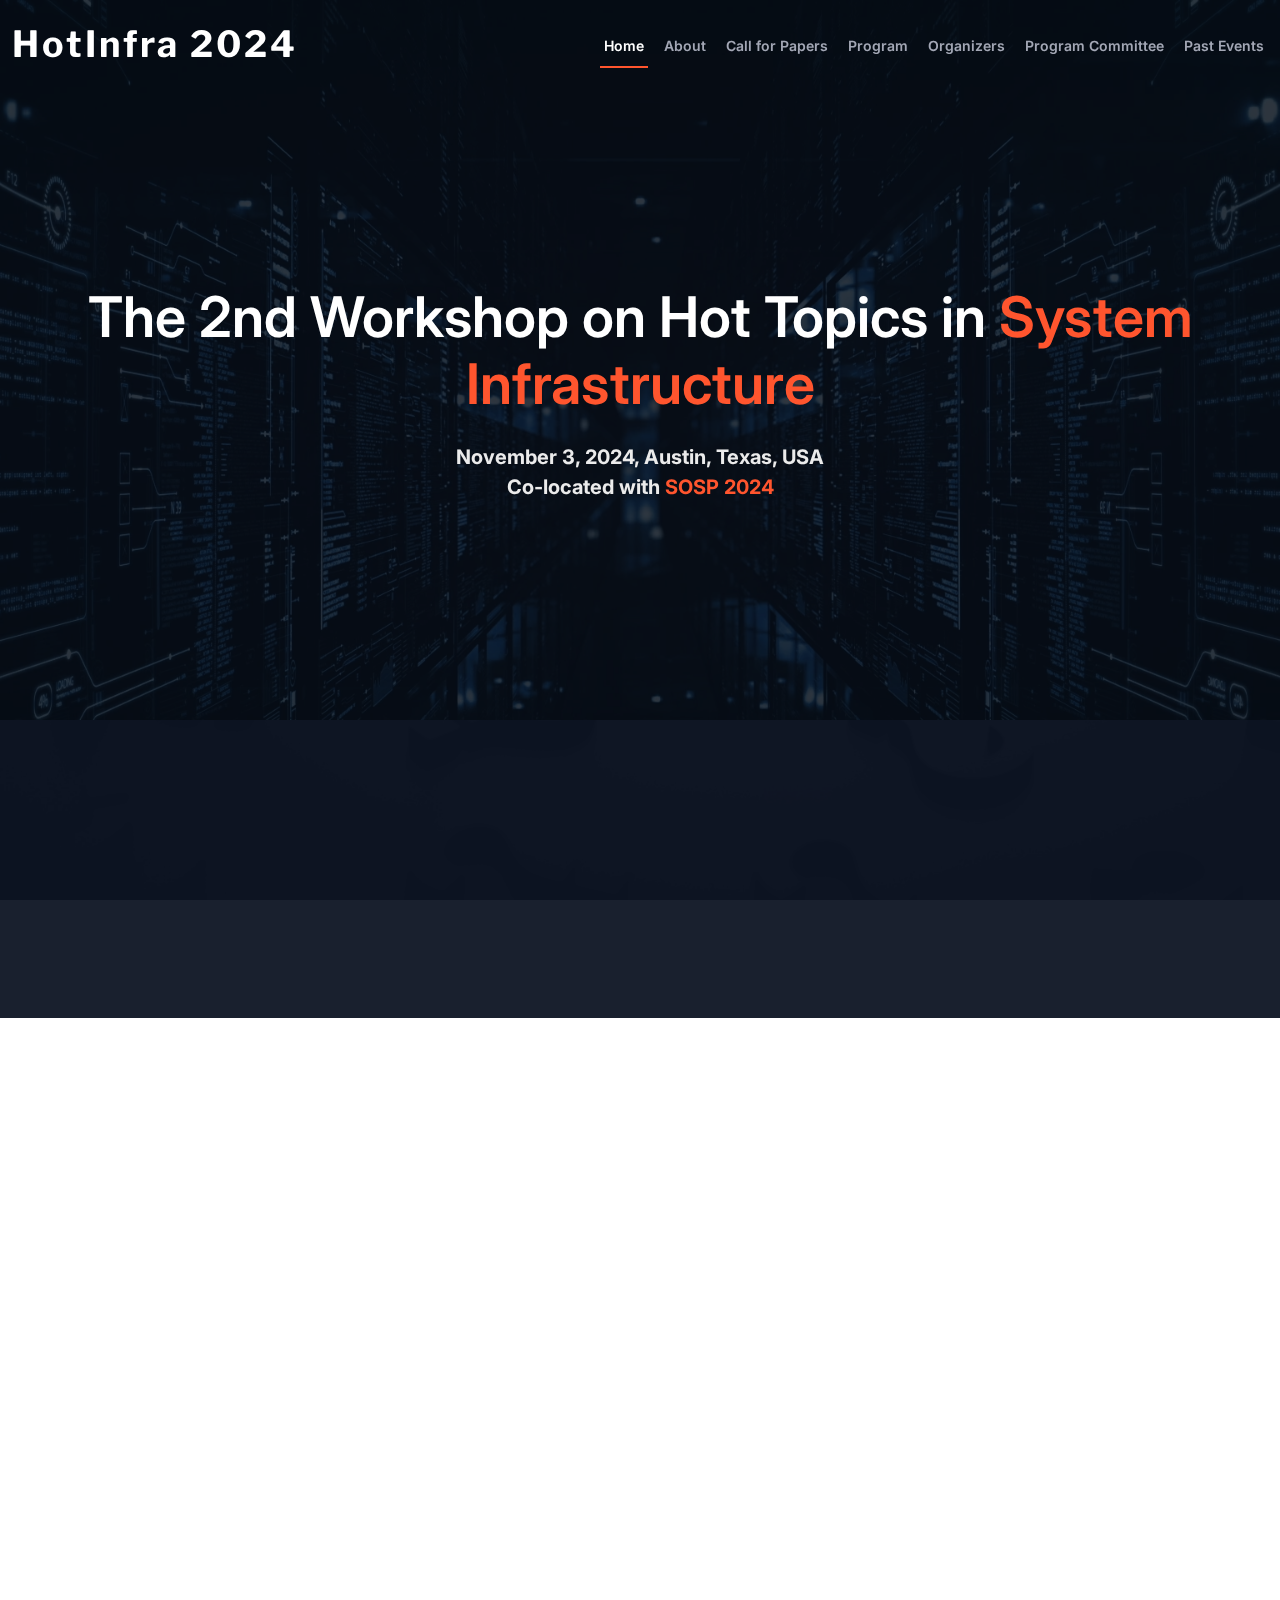
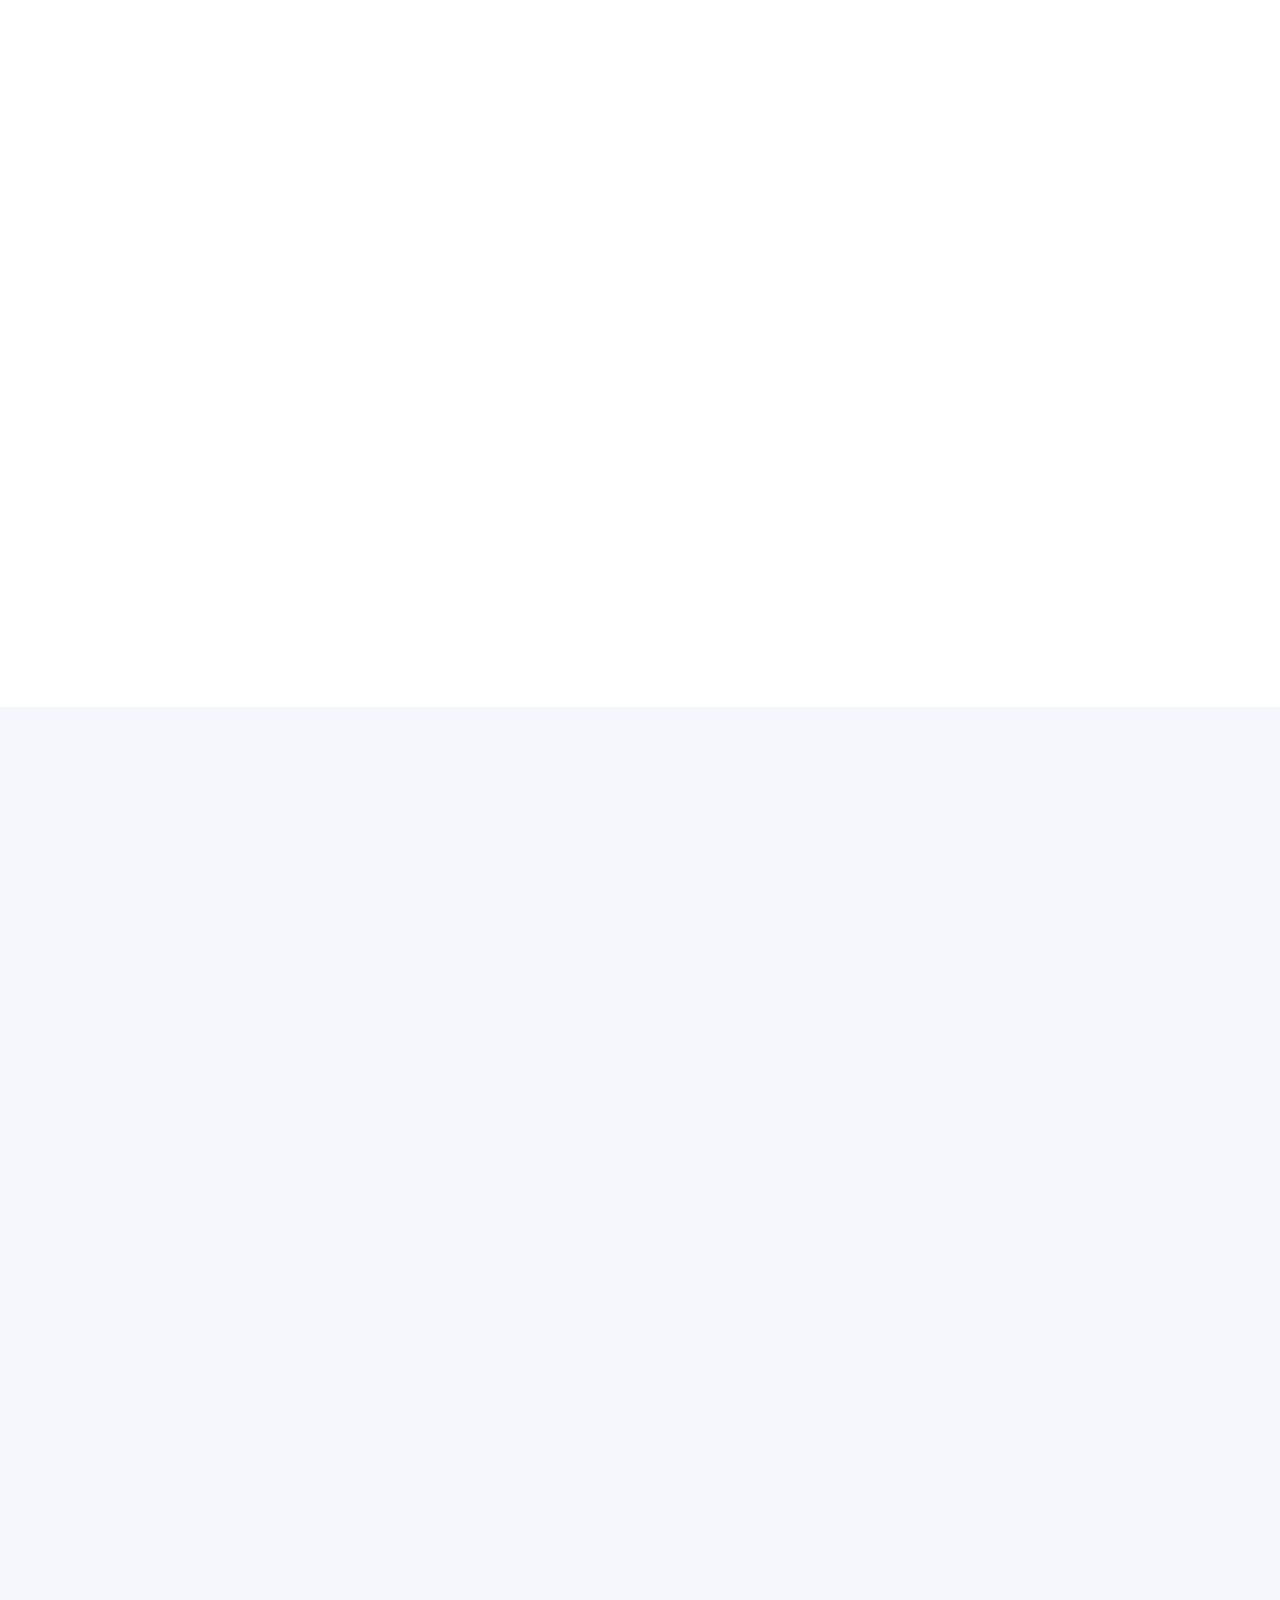
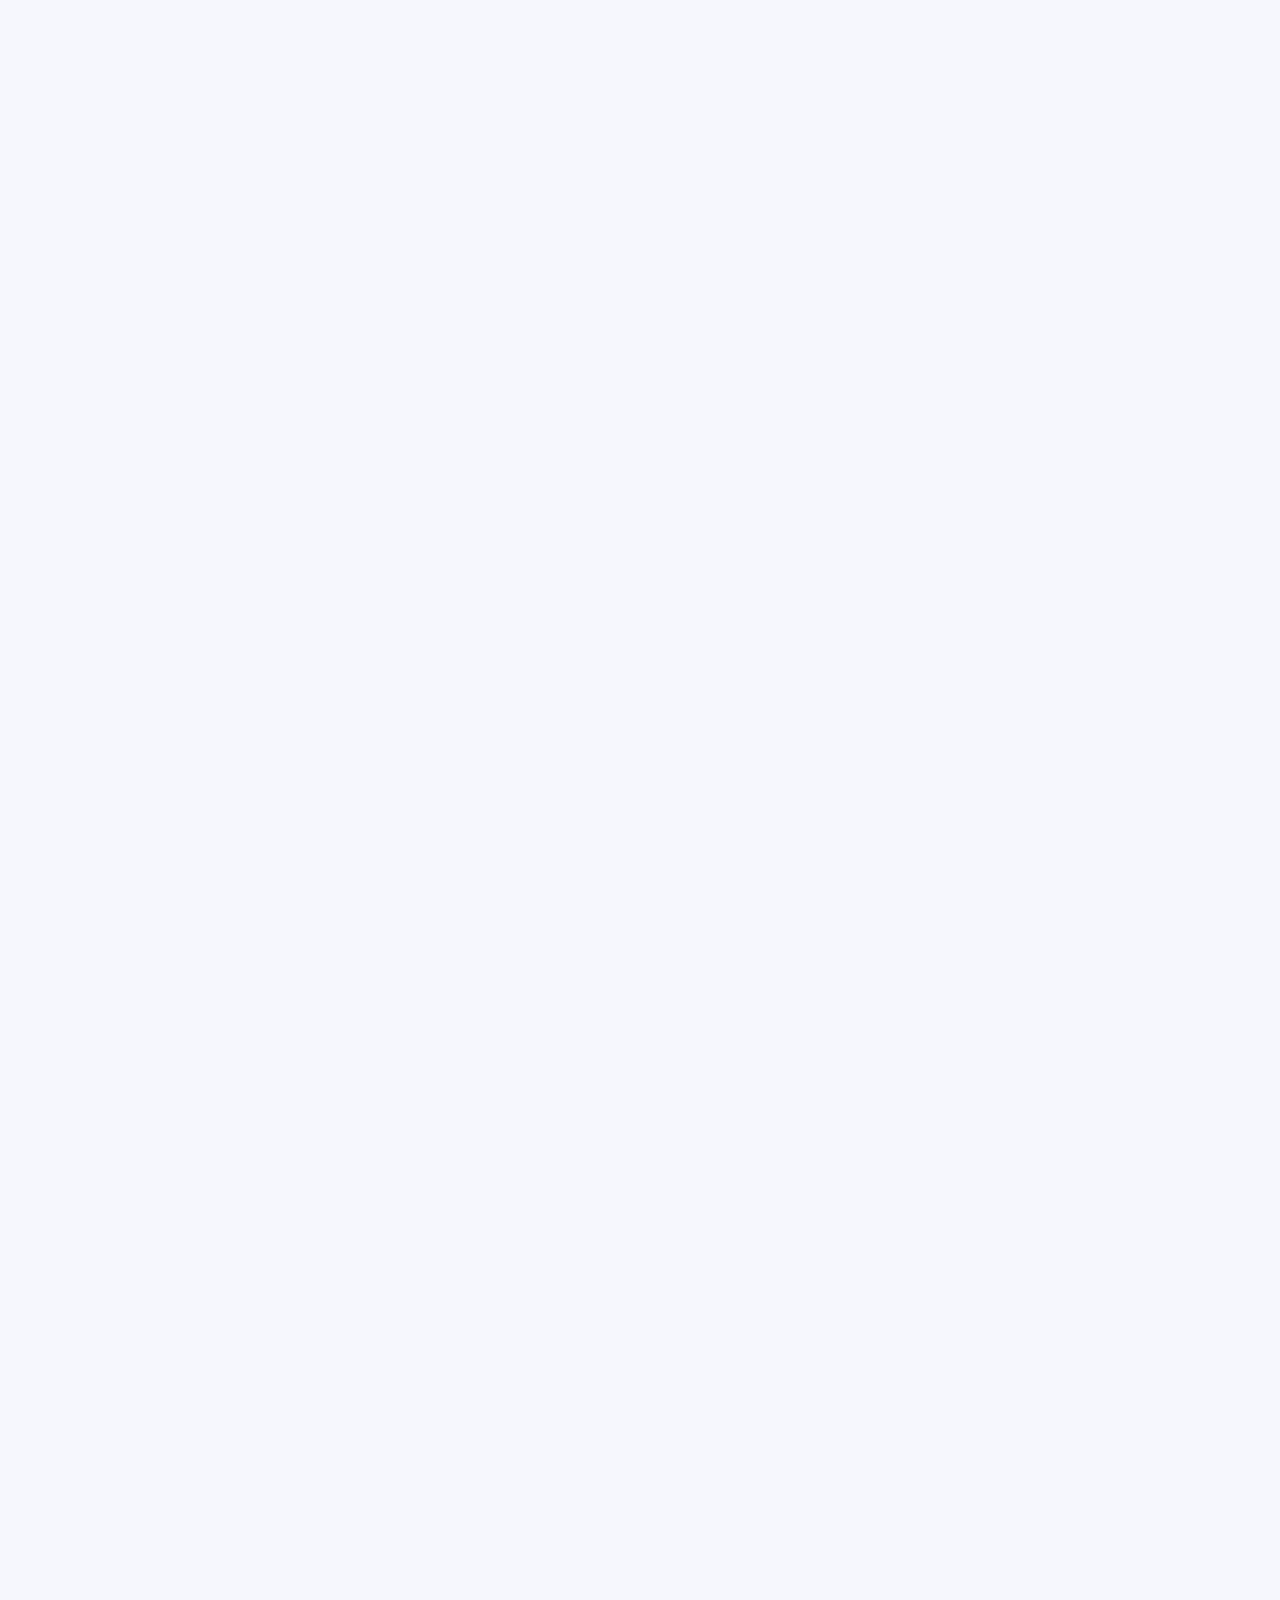
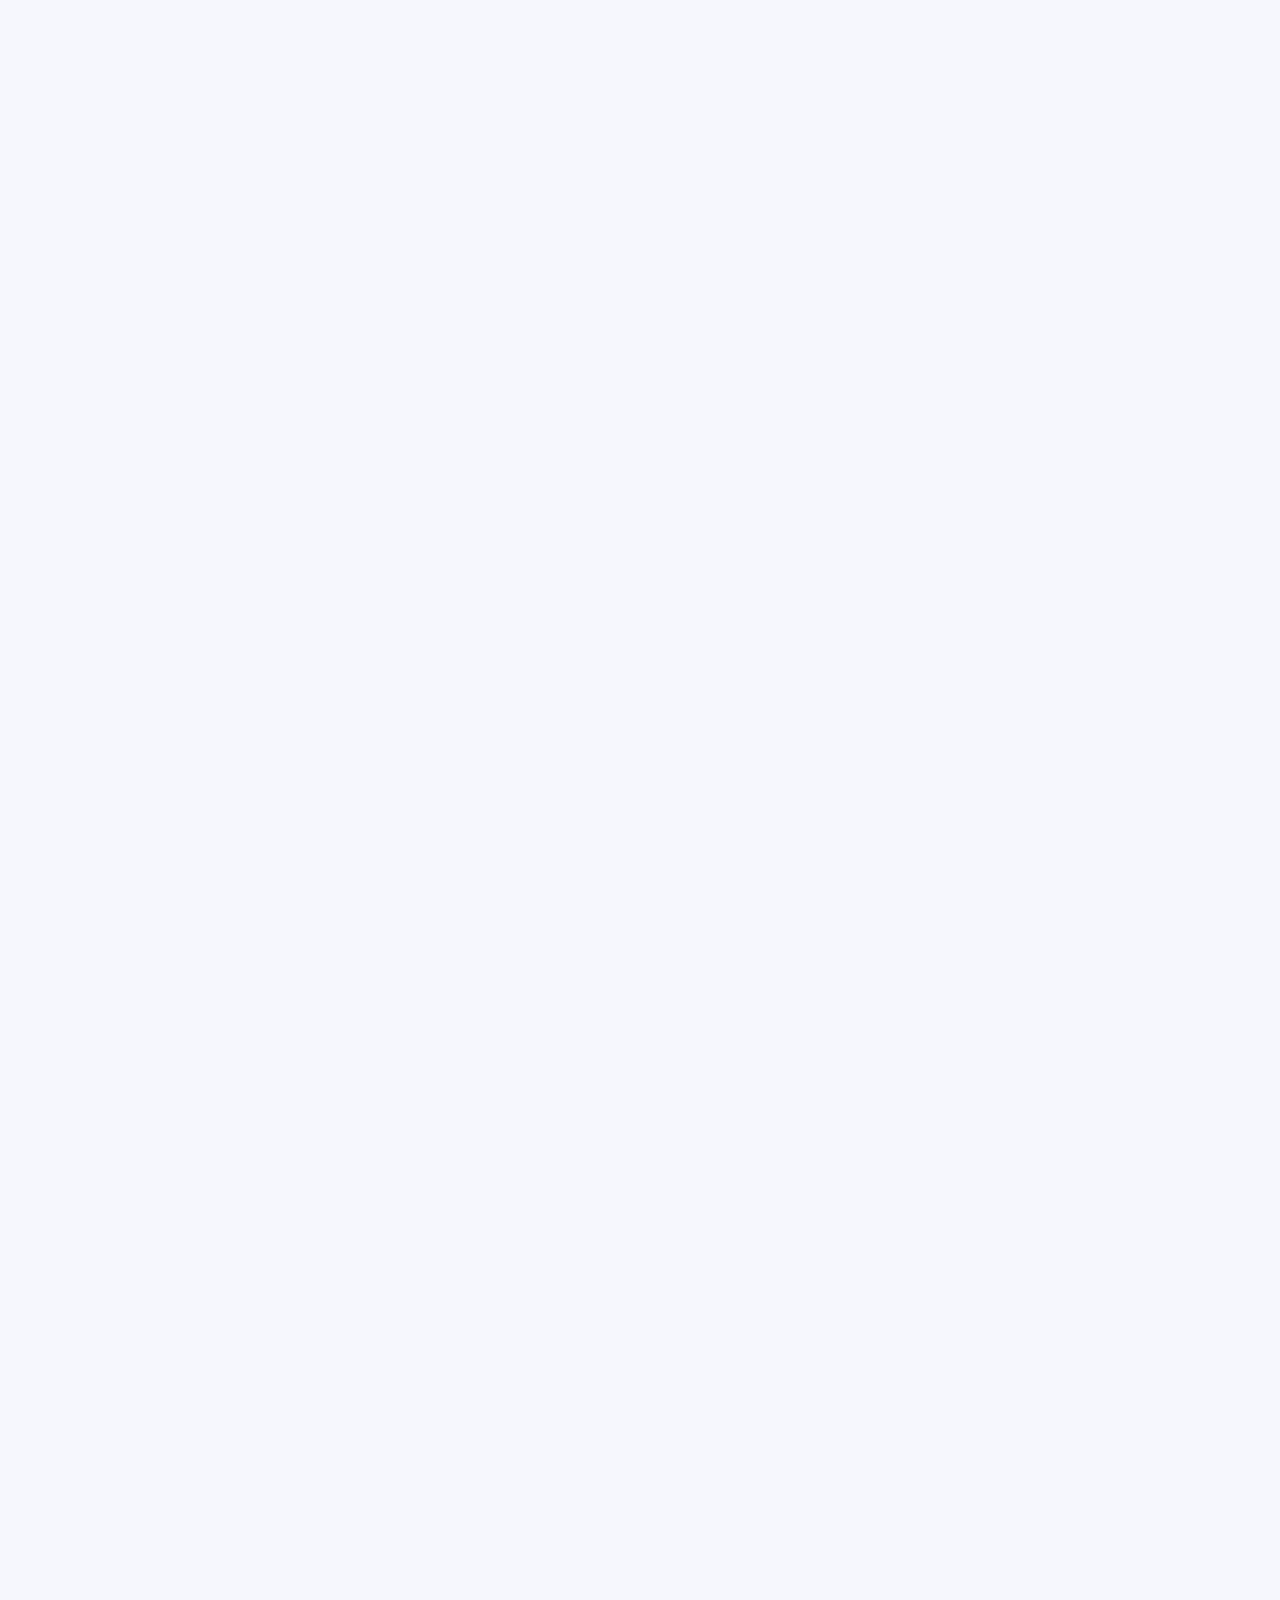
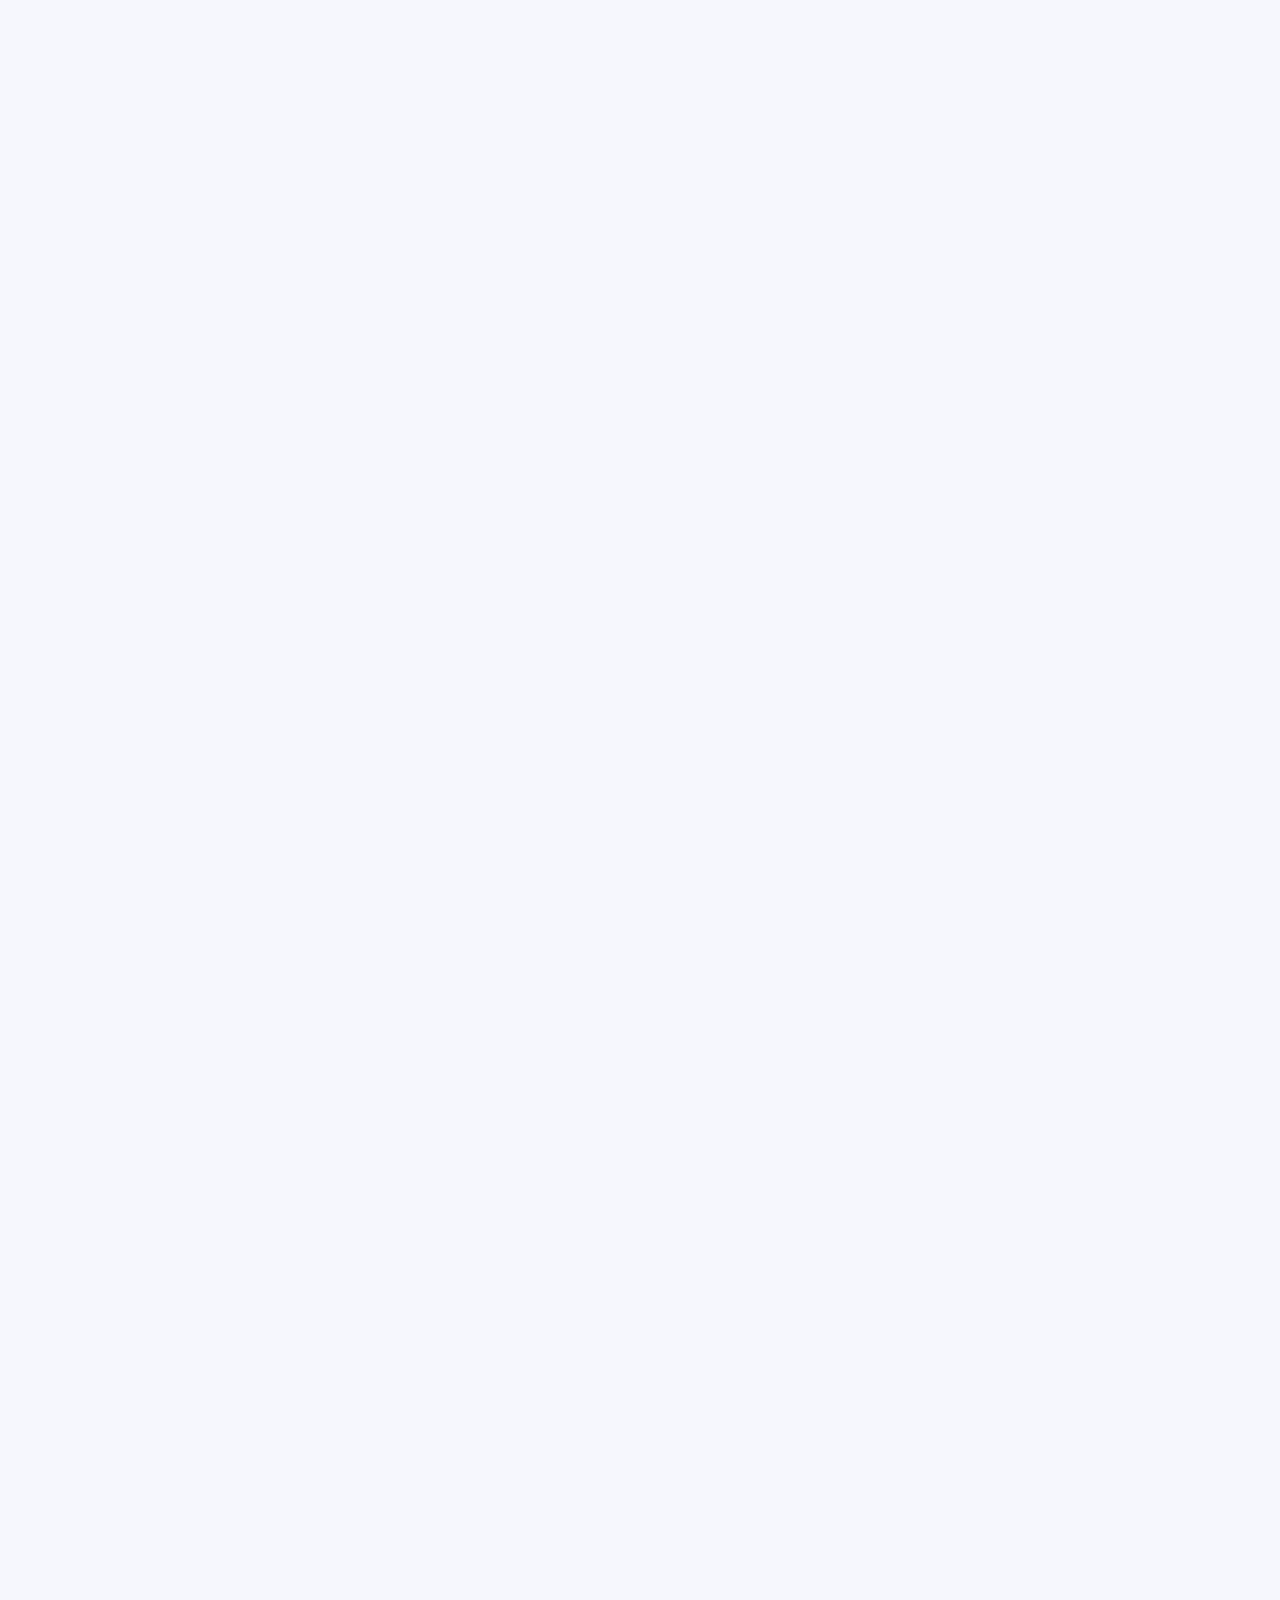
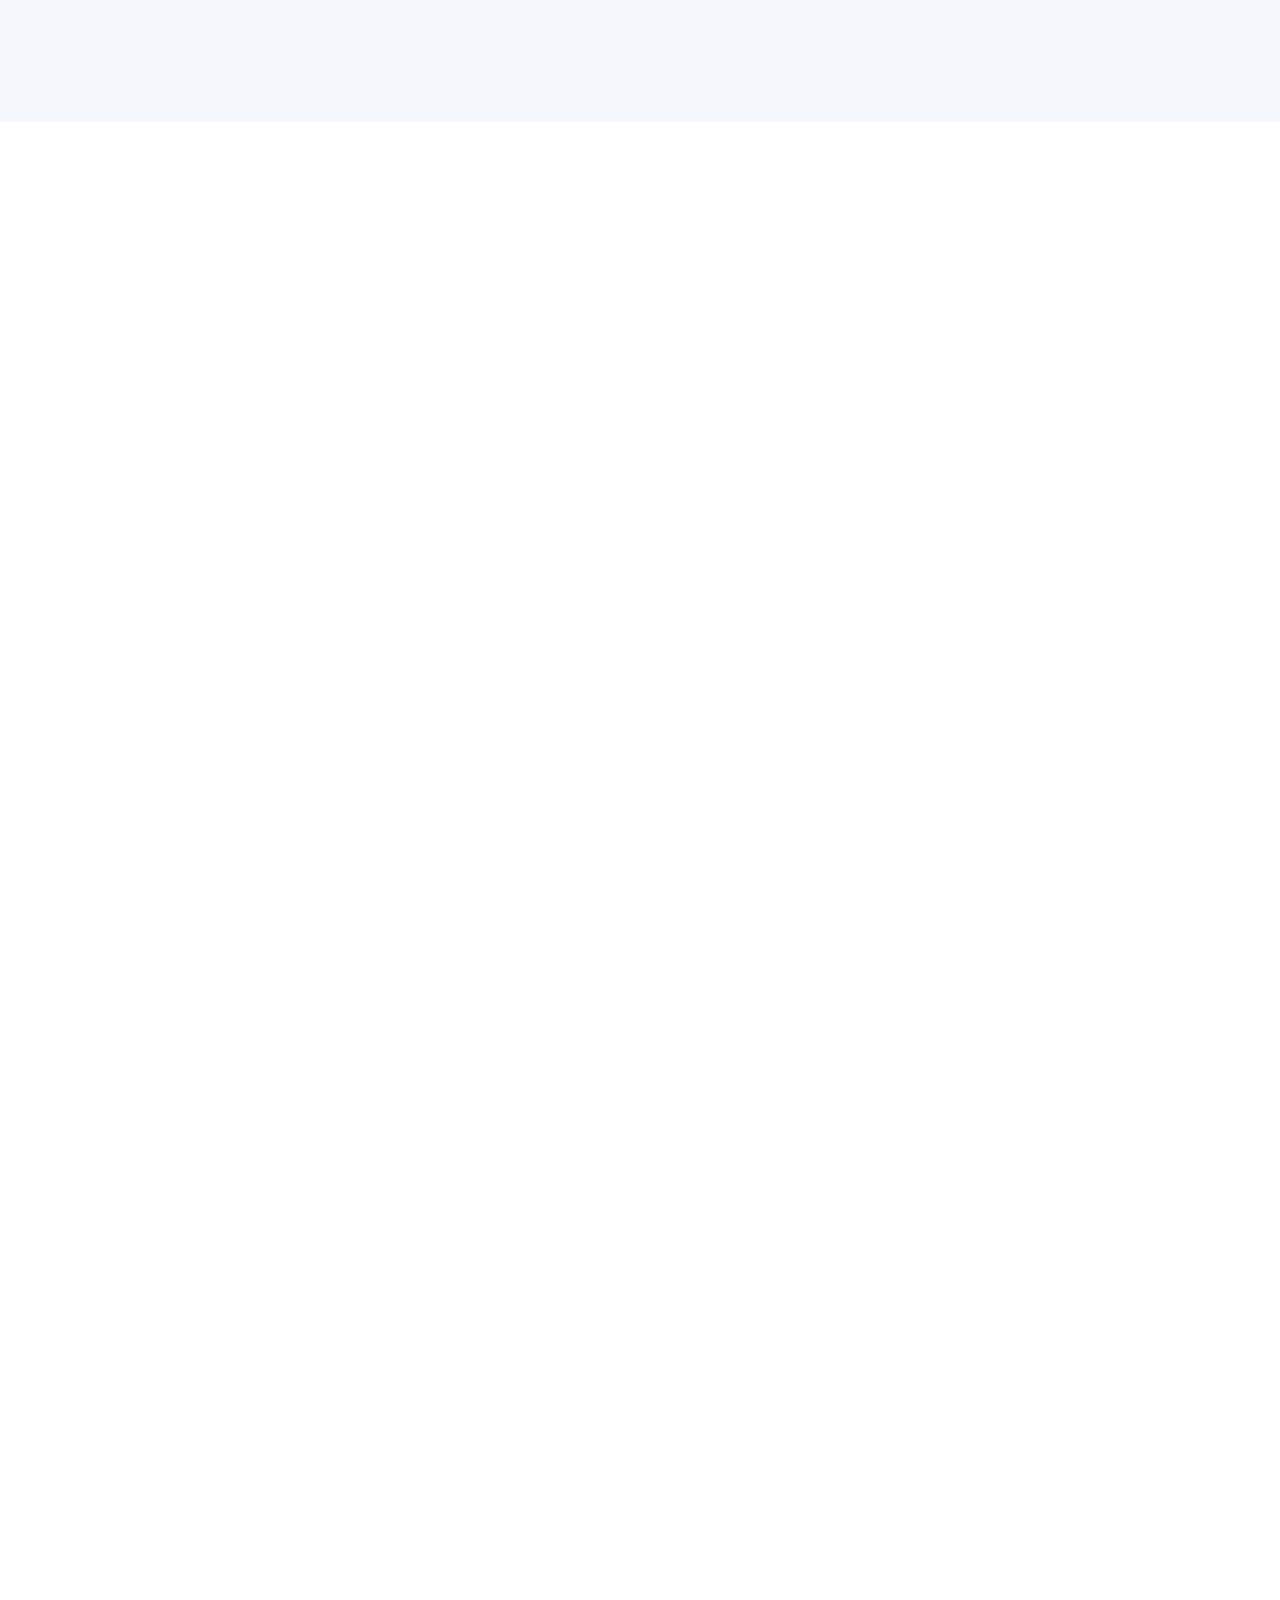
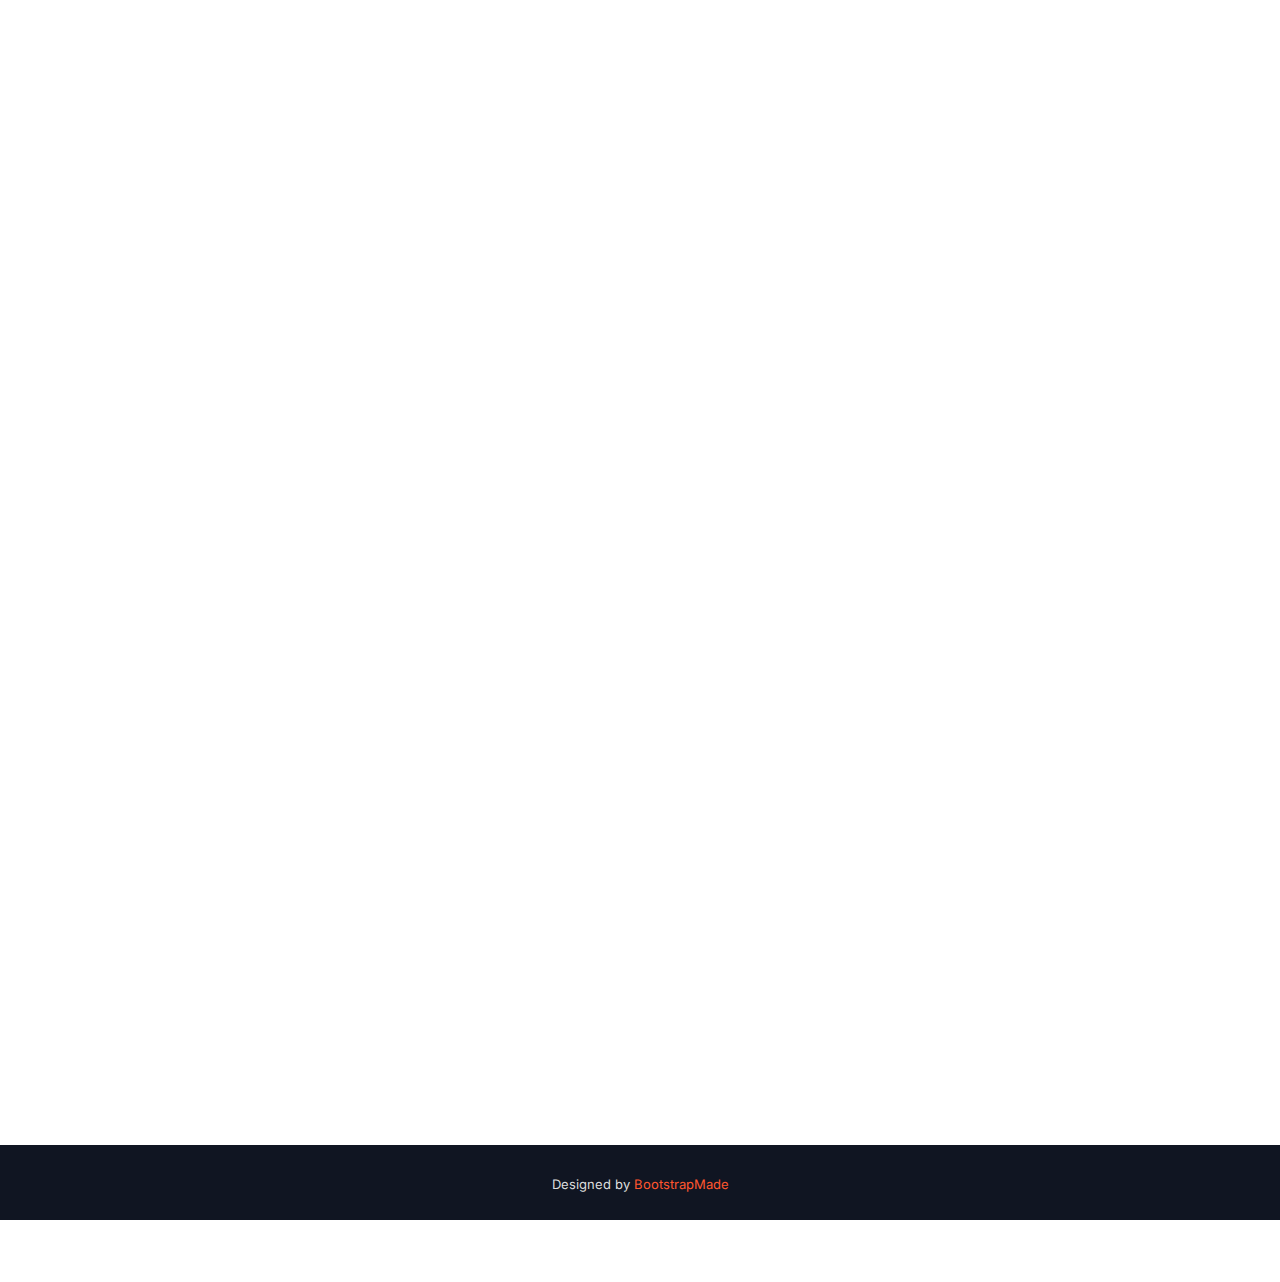
<file: index.html>
<!DOCTYPE html>
<html lang="en">

<head>
  <meta charset="utf-8">
  <meta content="width=device-width, initial-scale=1.0" name="viewport">

  <title>HotInfra 2024</title>
  <meta content="" name="description">
  <meta content="" name="keywords">

  <!-- Favicons -->
  <!-- <link href="assets/img/favicon.png" rel="icon">
  <link href="assets/img/apple-touch-icon.png" rel="apple-touch-icon"> -->

  <!-- Google Fonts -->
  <link rel="preconnect" href="https://fonts.googleapis.com">
  <link rel="preconnect" href="https://fonts.gstatic.com" crossorigin>
  <link href="https://fonts.googleapis.com/css?family=Open+Sans:300,300i,400,400i,700,700i|Raleway:300,400,500,700,800" rel="stylesheet">
  <link href="https://fonts.googleapis.com/css2?family=Inter:wght@100..900&family=Libre+Franklin:ital,wght@0,100..900;1,100..900&family=Zilla+Slab:ital,wght@0,300;0,400;0,500;0,600;0,700;1,300;1,400;1,500;1,600;1,700&display=swap" rel="stylesheet">

  <!-- Vendor CSS Files -->
  <link href="assets/vendor/aos/aos.css" rel="stylesheet">
  <link href="assets/vendor/bootstrap/css/bootstrap.min.css" rel="stylesheet">
  <link href="assets/vendor/bootstrap-icons/bootstrap-icons.css" rel="stylesheet">
  <link href="assets/vendor/glightbox/css/glightbox.min.css" rel="stylesheet">
  <link href="assets/vendor/swiper/swiper-bundle.min.css" rel="stylesheet">

  <!-- Template Main CSS File -->
  <link href="assets/css/style.css" rel="stylesheet">

  <!-- =======================================================
  * Template Name: TheEvent - v4.7.0
  * Template URL: https://bootstrapmade.com/theevent-conference-event-bootstrap-template/
  * Author: BootstrapMade.com
  * License: https://bootstrapmade.com/license/
  ======================================================== -->
</head>

<!-- Google tag (gtag.js) -->
<script async src="https://www.googletagmanager.com/gtag/js?id=G-NZW4W9RQFY"></script>
<script>
  window.dataLayer = window.dataLayer || [];
  function gtag(){dataLayer.push(arguments);}
  gtag('js', new Date());

  gtag('config', 'G-NZW4W9RQFY');
</script>

<body>

  <!-- ======= Header ======= -->
  <header id="header" class="d-flex align-items-center ">
    <div class="container-fluid container-xxl d-flex align-items-center">

      <div id="logo" class="me-auto">
        <!-- Uncomment below if you prefer to use a text logo -->
        <h1><a href="index.html">HotInfra 2024</a></h1>
        <!-- <a href="index.html" class="scrollto"><img src="assets/img/logo.png" alt="" title=""></a> -->
      </div>

      <nav id="navbar" class="navbar order-last order-lg-0">
        <ul>
          <li><a class="nav-link scrollto active" href="#hero">Home</a></li>
          <li><a class="nav-link scrollto" href="#about">About</a></li>
          <li><a class="nav-link scrollto" href="#speakers">Call for Papers</a></li>
          <li><a class="nav-link scrollto" href="#schedule">Program</a></li>
          <li><a class="nav-link scrollto" href="#organizers">Organizers</a></li>
          <li><a class="nav-link scrollto" href="#program-committee">Program Committee</a></li>
          <li><a class="nav-link scrollto" href="#past-events">Past Events</a></li>
          <!-- <li><a class="nav-link scrollto" href="#hotels">Hotels</a></li> -->
          <!-- <li><a class="nav-link" href="./gallery.html">Gallery</a></li> -->
          <!--<li><a class="nav-link scrollto" href="#supporters">Sponsors</a></li> -->
          <!-- <li class="dropdown"><a href="#"><span>Drop Down</span> <i class="bi bi-chevron-down"></i></a>
          <ul>
            <li><a href="#">Drop Down 1</a></li>
            <li class="dropdown"><a href="#"><span>Deep Drop Down</span> <i class="bi bi-chevron-right"></i></a>
              <ul>
                <li><a href="#">Deep Drop Down 1</a></li>
                <li><a href="#">Deep Drop Down 2</a></li>
                <li><a href="#">Deep Drop Down 3</a></li>
                <li><a href="#">Deep Drop Down 4</a></li>
                <li><a href="#">Deep Drop Down 5</a></li>
              </ul>
            </li>
            <li><a href="#">Drop Down 2</a></li>
            <li><a href="#">Drop Down 3</a></li>
            <li><a href="#">Drop Down 4</a></li>
          </ul>
        </li> -->
          <!-- <li><a class="nav-link scrollto" href="#footer">Contact</a></li> -->
        </ul>
        <i class="bi bi-list mobile-nav-toggle"></i>
      </nav><!-- .navbar -->
      <!-- <a class="buy-tickets scrollto" href="#buy-tickets">Buy Tickets</a> -->

    </div>
  </header><!-- End Header -->

  <!-- ======= Hero Section ======= -->
  <section id="hero">
    <div class="hero-container" data-aos="zoom-in" data-aos-delay="100">
      <h1 class="mb-4 pb-0">The 2nd Workshop on Hot Topics in <span>System Infrastructure</span></h1>
      <p class="mb-4 pb-0">November 3, 2024, Austin, Texas, USA 
      <br>Co-located with <a href="https://sigops.org/s/conferences/sosp/2024/">SOSP 2024</a></p>
      <!-- <a href="https://www.youtube.com/watch?v=jDDaplaOz7Q" class="glightbox play-btn mb-4"></a> -->
      <!-- <a href="#about" class="about-btn scrollto">More Details</a> -->
    </div>
  </section><!-- End Hero Section -->

  <main id="main">

    <!-- ======= About Section ======= -->
    <section id="about">
      <div class="container" data-aos="fade-up">
        <div class="row">
          <div class="col-lg-12">
            <h2>About</h2>
            <p>The 2nd Workshop on Hot Topics in System Infrastructure (HotInfra'24) provides a unique forum for
              cutting-edge research on system infrastructure and platforms. Researchers
              and engineers can share their recent research results and experiences, as well as discuss new
              challenges and opportunities in building next-generation system infrastructures, such as AI
              infrastructure, sustainable data centers, and edge/cloud computing infrastructure. The
              topics span across the full system stack with a focus on the design and implementation of
              system infrastructures. Relevant topics include hardware architecture, operating systems,
              runtime systems, and applications.</p>
          </div>
        </div>
      </div>
    </section><!-- End About Section -->

    <!-- ======= Speakers Section ======= -->
    <section id="speakers">
      <div class="container" data-aos="fade-up">
        <div class="section-header">
          <h2>Call for Papers</h2>
          <!-- <p>asdf asdf asdf</p> -->
        </div>

        <div class="row">
          <div class="col-lg-12">
              <!--<h2>Call for Papers</h2>-->
            <p>
              The HotInfra workshop is soliciting three types of paper submissions: <b>regular research papers</b>,
              <b>industry papers</b>, and <b>work-in-progress papers</b>: 
              <ol style="margin-top:-1.5em">
                  <li> 
                      The <b>regular research papers</b> may include studies that have been published
                  in top-tier systems and architecture conferences in the past year. We encourage
                  submissions that showcase new concepts and approaches for developing new and emerging
                  system infrastructures. 
                  </li>
                  <li>
                      The <b>industry papers</b> are encouraged to demonstrate the recent trends
                  and demands of real systems infrastructures from the industry and have insightful
                  discussions on the challenges and experiences of developing real system
                  infrastructures from industry perspectives. 
                  </li>
                  <li>
                      The <b>work-in-progress papers</b> are encouraged to have new and crazy ideas in building
                  future system infrastructure. We will favor submissions that have great potential to
                  inspire interesting discussions, so it is fine if the work has only an early version
                  of the system prototype.
                  </li>
              </ol>
            </p>
            <p>
              HotInfra'24 welcomes submissions on any topics related to system infrastructure and platforms.
              Specific areas include but are not limited to:
              <ul style="margin-top:-1.5em">
                <li>Systems architecture and hardware devices</li>
                <li>Operating systems and runtime systems support</li>
                <li>Resource management and task scheduling</li>
                <li>Empirical evaluation of real infrastructures</li>
                <li>Security and reliability of new infrastructures</li>
                <li>Energy efficiency and renewable energy supply</li>
                <li>Emerging applications and cloud services enabled</li>
                <li>Hardware virtualization</li>
                <li>Rack-scale infrastructure</li>
                <li>Software-defined data centers</li>
                <li>System-building approaches</li>
              </ul>
            </p>
            <h3>Submission Guidelines</h3>
            <p style="margin-bottom:0.5em">
              HotInfra'24 submissions must be no longer than three double-column pages excluding references. 
	      For regular research papers, we follow the single-blind review policy. For industry papers and work-in-progress 
	      papers, we follow the double-blind review policy. 
              All the accepted papers can be presented in the poster session by default. We will post
              presentation slides and accepted papers on the workshop website.
	      The authors can extend and publish their work in other conferences and
              journals after HotInfra. The HotInfra'24 workshop will also invite talks from industry and academia.
            </p>
            <p> <b>Please submit your work <a href="https://hotinfra24.hotcrp.com/">here</a>.</b>
            </p>
            <h3>Camera-Ready Guidelines</h3>
            <p style="margin-bottom:0.5em">
            <p>
              Please use <b><a href="assets/files/hotinfra24template.zip">the provided LaTeX template</a></b> to prepare your camera-ready paper.
              The camera-ready paper should be no longer than three double-column pages excluding references.
              Please submit your camera-ready paper via <b><a href="https://hotinfra24.hotcrp.com/">HotCRP</a></b> by clicking the "Edit submission" button and uploading your PDF file in the "Final version" field.
            </p>
          </div>


          <div class="col-lg-12">
            <h3>Important Dates</h3>
            <ul style="margin-top:0.5em">
              <li>
                <b>Submission Deadline:</b> <s style="color: rgba(0, 0, 0, 0.3);">September 1, 2024</s> September 8, 2024
              </li>
              <li>
                <b>Author Notifications:</b> September 30, 2024
              </li>
              <li>
                <b>Camera-ready Paper due:</b> October 14, 2024
              </li>
              <li>
                <b>Workshop:</b> November 3, 2024
              </li>
            </ul>
          </div>
        </div>
      </div>

    </section><!-- End Speakers Section -->

    <!-- ======= Schedule Section ======= -->
    <section id="schedule" class="section-with-bg">
      <div class="container" data-aos="fade-up">
        <div class="section-header">
          <h2>Workshop Program</h2>
          <p style="color: #0e1b4d; font-size: large;"><b>Location: Salon K, <a style="color: #0e1b4d;" href="https://www.hilton.com/en/hotels/auscvhh-hilton-austin/">Hilton Austin</a></b></p>
        </div>

        <!-- Remove "style=display:none" from div below to make it show -->
        <div class="tab-content row justify-content-center" data-aos="fade-up" data-aos-delay="200">
        

          <div role="tabpanel" class="col-lg-12 tab-pane fade show active" id="day-1">

            <!-- <div class="row schedule-item">
              <div class="col-md-10">
                <h3><b>Saturday, June 17th</b></h3>
              </div>
            </div> -->

            <div class="row schedule-item">
              <div class="col-md-2"><time>8:00 AM - 9:00 AM</time></div>
              <div class="col-md-10">
                <h4>Breakfast</h4>
              </div>
            </div>

            <div class="row schedule-item">
              <div class="col-md-2"><time>9:00 AM - 9:05 AM</time></div>
              <div class="col-md-10">
                <h4>Opening Remark</h4>
              </div>
            </div>

            <div class="row schedule-item">
              <div class="col-md-2"><time>9:05 AM - 10:05 AM</time></div>
              <div class="col-md-10" style="margin-bottom: 15px;">
                <h4>Keynote Talk</h4>
                <h4 class="keynote-title">A Case for Scale-out AI</h4>
                <p class="speaker-name"><a href="https://web.stanford.edu/~kozyraki/">Christos Kozyrakis</a> (Stanford)</p>
                <br>
                <div class="speaker"><img src="assets/img/speakers/christos_kozyrakis.jpg" alt="Christos Kozyrakis"></div>
                <p>
                  <b>Abstract</b>
                  <br>
                  AI workloads, both training and inference, are now driving datacenter infrastructure development. With the rise of large foundational models, the prevalent approach to AI systems has mirrored that of supercomputing. We are designing hardware and software systems for large, synchronous HPC jobs with significant emphasis on kernel optimization for linear algebra operations. This talk will argue that AI infrastructure should instead adopt a scale-out systems approach. We will review motivating examples across the hardware/software interface and discuss opportunities for further improvements in scale-out AI systems.
                </p>
                <hr>
                <p>
                  <b>Bio</b>
                  <br>
                  Christos Kozyrakis is a computer architecture researcher at Nvidia Research and a professor of Electrical Engineering and Computer Science at Stanford University. He is currently working on cloud computing technology, systems design for artificial intelligence, and artificial intelligence for systems design. Christos holds a PhD from UC Berkeley. He is a fellow of the ACM and the IEEE. He has received the ACM SIGARCH Maurice Wilkes Award, the ISCA Influential Paper Award, the ASPLOS Influential Paper Award, the NSF Career Award, the Okawa Foundation Research Grant, and faculty awards by IBM, Microsoft, and Google.
                </p>
              </div>
            </div>

            <div class="row schedule-item">
              <div class="col-md-2"><time>10:05 AM - 10:15 AM</time></div>
              <div class="col-md-10">
                <h4>Short Break</h4>
              </div>
            </div>

            <div class="row schedule-item">
              <div class="col-md-2"><time>10:15 AM - 10:45 AM</time></div>
              <div class="col-md-10">
                <h4>Session I: AI Platforms: Challenges and Opportunities</h4>
                <p class="session-chair">Session Chair: Christina Giannoula (University of Toronto)</p>
                <ul>
                  <li>
                    <details>
                      <summary>
                        <div style="display: block; width: 100%;">
                          <div>
                            <div class="paper-title">Silent Data Corruptions in AI Systems: Evaluation and Mitigation</div>
                            <div class="paper-metadata">
                              <a href="./papers/hotinfra24-final83.pdf"><i title="Paper" class="bi bi-file-earmark-text"></i></a>
                            </div>
                          </div>
                          <div class="paper-authors">Xun Jiao, Fred Lin, Harish D. Dixit, Joel Coburn, Daniel Moore, Sriram Sankar (Meta)</div>
                        </div>
                      </summary>
                      <div class="abstract">
                        <p>
                          <b>Abstract:</b> The increasing complexity, heterogeneity, and scale of AI hardware systems make them increasingly susceptible to hardware faults, e.g., silent data corruption (SDC). Tackling this challenge requires answering the question: How to evaluate and mitigate the impact of SDCs on AI systems? For evaluation, we propose a novel quantitative metric, Parameter Vulnerability Factor (PVF), inspired by architectural vulnerability factor (AVF) in computer architecture, aiming to standardize the evaluation of SDC impact on AI models. PVF focuses on SDC occurring in model parameters &ndash; we define a model parameter's PVF as the probability that a corruption in that particular model parameter would result in an incorrect output. Through extensive fault injection (FI), we obtain PVF for a set of open-source models including DLRM, CNN, and BERT, as well as three Meta's production ranking and recommendation model, based on which we present unique insights. For mitigation, we propose Dr. DNA, a novel approach to detect and mitigate SDCs by formulating and extracting a set of unique SDC signatures from the Distribution of neuron activations (DNA). Through an extensive evaluation across 10 different models, results show that Dr. DNA achieves 100% SDC detection rate for most cases, 95% detection rate on average and >90% detection rate across all cases, representing 20% - 70% improvement over baselines. Dr. DNA also mitigates the impact of SDCs by recovering model performance with &lt;1% memory overhead and &lt;2.5% latency overhead.
                        </p>
                      </div>
                    </details>
                  </li>
                  <li>
                    <details>
                      <summary>
                        <div style="display: block; width: 100%;">
                          <div>
                            <div class="paper-title">Hardware-Assisted Virtualization of Neural Processing Units for Cloud Platforms</div>
                            <div class="paper-metadata">
                              <a href="./papers/hotinfra24-final82.pdf"><i title="Paper" class="bi bi-file-earmark-text"></i></a>
                            </div>
                          </div>
                          <div class="paper-authors">Yuqi Xue, Yiqi Liu (UIUC); Lifeng Nai (Google); Jian Huang (UIUC)</div>
                        </div>
                      </summary>
                      <div class="abstract">
                        <p>
                          <b>Abstract:</b> Cloud platforms today have been deploying hardware accelerators like neural processing units (NPUs) for powering machine learning (ML) inference services. To maximize the resource utilization while ensuring reasonable quality of service, a natural approach is to virtualize NPUs for efficient resource sharing for multi-tenant ML services. However, virtualizing NPUs for modern cloud platforms is not easy. This is not only due to the lack of system abstraction support for NPU hardware, but also due to the lack of architectural and ISA support for enabling fine-grained dynamic operator scheduling for virtualized NPUs.
                        </p>
                        <br>
                        <p>
                          We present Neu10, a holistic NPU virtualization framework. We investigate virtualization techniques for NPUs across the entire software and hardware stack. Neu10 consists of (1) a flexible NPU abstraction called vNPU, which enables fine-grained virtualization of the heterogeneous compute units in a physical NPU (pNPU); (2) a vNPU resource allocator that enables pay-as-you-go computing model and flexible vNPU-to-pNPU mappings for improved resource utilization and cost-effectiveness; (3) an ISA extension of modern NPU architecture for facilitating fine-grained tensor operator scheduling for multiple vNPUs. We implement Neu10 based on a production-level NPU simulator. Our experiments show that Neu10 improves the throughput of ML inference services by up to 1.4x and reduces the tail latency by up to 4.6x, while improving the NPU utilization by 1.2x on average, compared to state-of-the-art NPU sharing approaches.
                        </p>
                      </div>
                    </details>
                  </li>
                  <li>
                    <details>
                      <summary>
                        <div style="display: block; width: 100%;">
                          <div>
                            <div class="paper-title">Decluttering the Data Mess in LLM Training</div>
                            <div class="paper-metadata">
                              <a href="./papers/hotinfra24-final5.pdf"><i title="Paper" class="bi bi-file-earmark-text"></i></a>
                            </div>
                          </div>
                          <div class="paper-authors">Maximilian B&#246;ther, Dan Graur, Xiaozhe Yao, Ana Klimovic (ETH Zurich)</div>
                        </div>
                      </summary>
                      <div class="abstract">
                        <p>
                          <b>Abstract:</b> Training large language models (LLMs) presents new challenges for managing training data due to ever-growing model and dataset sizes. State-of-the-art LLMs are trained over trillions of tokens that are aggregated from a cornucopia of different datasets, forming collections such as RedPajama, Dolma, or FineWeb. However, as the data collections grow and cover more and more data sources, managing them becomes time-consuming, tedious, and prone to errors. The proportion of data with different characteristics (e.g., language, topic, source) has a huge impact on model performance.
                        </p>
                        <br>
                        <p>
                          In this work-in-progress paper, we discuss three challenges we observe for training LLMs due to the lack of system support for managing and mixing data collections. Then, we present Mixtera, a system to support LLM training data management.
                        </p>
                      </div>
                    </details>
                  </li>
                </ul>
              </div>
            </div>

            <div class="row schedule-item">
              <div class="col-md-2"><time>10:45 AM - 11:00 AM</time></div>
              <div class="col-md-10">
                <h4>Coffee Break</h4>
              </div>
            </div>

            <div class="row schedule-item">
              <div class="col-md-2"><time>11:00 AM - 12:00 PM</time></div>
              <div class="col-md-10">
                <h4>Session II: Cloud Efficiency: New Approaches New Opportunities</h4>
                <p class="session-chair">Session Chair: Apoorve Mohan (IBM)</p>
                <ul>
                  <li>
                    <details>
                      <summary>
                        <div style="display: block; width: 100%;">
                          <div>
                            <div class="paper-title">SoK: Virtualization Challenges and Techniques in Serverless Computing</div>
                            <div class="paper-metadata">
                              <a href="./papers/hotinfra24-final86.pdf"><i title="Paper" class="bi bi-file-earmark-text"></i></a>
                            </div>
                          </div>
                          <div class="paper-authors">Vasudha Devarakonda, Aleksandr Earnest, Chia-Che Tsai (Texas A&M University)</div>
                        </div>
                      </summary>
                      <div class="abstract">
                        <p>
                          <b>Abstract:</b> This systematization of knowledge (SoK) paper summarizes the discussion of virtualization challenges and the corresponding techniques specific to serverless computing. We examine virtualization solutions, including paravirtualization, containers, lightweight hypervisors and kernels, and unikernels, and their applicability to serverless. Then, we discuss several challenges, including cold-start optimization, resource co-location, benchmarking, and the research-production gap, hoping to inspire future research.
                        </p>
                      </div>
                    </details>
                  </li>
                  <li>
                    <details>
                      <summary>
                        <div style="display: block; width: 100%;">
                          <div>
                            <div class="paper-title">Harmonizing Diverse Compute Resources for Efficiency</div>
                            <div class="paper-metadata">
                              <a href="./papers/hotinfra24-final34.pdf"><i title="Paper" class="bi bi-file-earmark-text"></i></a>
                            </div>
                          </div>
                          <div class="paper-authors">Dilina Dehigama, Shyam Jesalpura (University of Edinburgh); Marios Kogias (Imperial College London); Boris Grot (University of Edinburgh)</div>
                        </div>
                      </summary>
                      <div class="abstract">
                        <p>
                          <b>Abstract:</b> Online services are characterized by significant load fluctuations at find-grained intervals when coarse-grained load measurements indicate a relatively stable load. Running such services on virtual machines (VMs) rented from a cloud provider like AWS, which is a typical way to deploy online applications today, is inefficient due to the need to overprovision VM capacity to meet the SLO under variable load. In contrast, serverless computing is highly elastic but is prohibitively expensive for serving a large volume of requests. We thus argue for combining the different types of compute (i.e., VM and serverless instances) to achieve both cost-efficiency and elasticity. Our results show that hybrid compute is more cost effective than an optimal VM-only allocation that provisions just enough resource to meet the SLO using perfect knowledge of future load.
                        </p>
                      </div>
                    </details>
                  </li>
                  <li>
                    <details>
                      <summary>
                        <div style="display: block; width: 100%;">
                          <div>
                            <div class="paper-title">Designing Cloud Server for Lower Carbon</div>
                            <div class="paper-metadata">
                              <a href="./papers/hotinfra24-final22.pdf"><i title="Paper" class="bi bi-file-earmark-text"></i></a>
                            </div>
                          </div>
                          <div class="paper-authors">Jaylen Wang (Carnegie Mellon University); Daniel S. Berger (Microsoft; University of Washington); Fiodar Kazhamiaka, Celine Irvene, Chaojie Zhang, Esha Choukse, Kali Frost, Rodrigo Fonseca, Brijesh Warrier, Chetan Bansal, Jonathan Stern, Ricardo Bianchini (Microsoft); Akshitha Sriraman (Carnegie Mellon University)</div>
                        </div>
                      </summary>
                      <div class="abstract">
                        <p>
                          <b>Abstract:</b> To mitigate climate change, we must reduce carbon emissions from hyperscale cloud computing. We find that cloud compute servers cause the majority of emissions in a general-purpose cloud. Thus, we motivate designing carbon-efficient compute server SKUs, or GreenSKUs, using recently-available low-carbon server components. To this end, we design and build three GreenSKUs using low-carbon components, such as energy-efficient CPUs, reused old DRAM via CXL, and reused old SSDs.
                        </p>
                        <br>
                        <p>
                          We detail several challenges that limit GreenSKUs' carbon savings at scale and may prevent their adoption by cloud providers. To address these challenges, we develop a novel methodology and associated framework, GSF (Green SKU Framework), that enables a cloud provider to systematically evaluate a GreenSKU's carbon savings at scale. We implement GSF within Microsoft Azure's production constraints to evaluate our three GreenSKUs' carbon savings. Using GSF, we show that our most carbon-efficient GreenSKU reduces emissions per core by 28% compared to currently-deployed cloud servers. When designing GreenSKUs to meet applications' performance requirements, we reduce emissions by 15%. When incorporating overall data center overheads, our GreenSKU reduces Azure's net cloud emissions by 8%.
                        </p>
                      </div>
                    </details>
                  </li>
                  <li>
                    <details>
                      <summary>
                        <div style="display: block; width: 100%;">
                          <div>
                            <div class="paper-title">OpenInfra: A Co-simulation Framework for the Infrastructure Nexus</div>
                            <div class="paper-metadata">
                              <a href="./papers/hotinfra24-final1.pdf"><i title="Paper" class="bi bi-file-earmark-text"></i></a>
                            </div>
                          </div>
                          <div class="paper-authors">Jiaheng Lu, Yunming Xiao, Shmeelok Chakraborty (University of Michigan); Silvery Fu (UC Berkeley); Yoon Sung Ji, Ang Chen, Mosharaf Chowdhury (University of Michigan); Nalini Rao (EPRI); Sylvia Ratnasamy (UC Berkeley); Xinyu Wang (University of Michigan)</div>
                        </div>
                      </summary>
                      <div class="abstract">
                        <p>
                          <b>Abstract:</b> Critical infrastructures like datacenters, power grids, and water systems are interdependent, forming complex "infrastructure nexuses" that require co-optimization for efficiency, resilience, and sustainability. We present OpenInfra, a co-simulation framework designed to model these interdependencies by integrating domain-specific simulators for datacenters, power grids, and cooling systems but focusing on stitching them together for end-to-end experimentation. OpenInfra enables seamless integration of diverse simulators and flexible configuration of infrastructure interactions. Our evaluation demonstrates its ability to simulate large-scale infrastructure dynamics, including 7,392 servers over 100+ hours.
                        </p>
                      </div>
                    </details>
                  </li>
                </ul>
              </div>
            </div>

            <div class="row schedule-item">
              <div class="col-md-2"><time>12:00 PM - 1:00 PM</time></div>
              <div class="col-md-10">
                <h4>Lunch</h4>
              </div>
            </div>

            <div class="row schedule-item">
              <div class="col-md-2"><time>1:00 PM - 2:00 PM</time></div>
              <div class="col-md-10" style="margin-bottom: 15px;">
                <h4>Keynote Talk</h4>
                <h4 class="keynote-title">Challenges and Opportunities in Datacenter Power and Sustainability in the AI Era</h4>
                <p class="speaker-name"><a href="https://www.microsoft.com/en-us/research/people/ricardob/">Ricardo Bianchini</a> (Microsoft)</p>
                <br>
                <div class="speaker"><img src="assets/img/speakers/ricardo.jpg" alt="Ricardo Bianchini"></div>
                <p>
                  <b>Abstract</b>
                  <br>
                  As society's interest in generative AI models and their capabilities continues to soar, we are witnessing an unprecedented surge in compute demand. This surge is stressing every aspect of the cloud ecosystem at a time when hyperscale providers are striving to become carbon-neutral. In this talk, I will address the challenges in managing the power, energy, and sustainability of this expanding AI infrastructure. I will also overview some of my team's early efforts to tackle these challenges and explore potential research avenues going forward. Ultimately, we will need a massive research and development effort to create a more sustainable and efficient future for AI.
                </p>
                <hr>
                <p>
                  <b>Bio</b>
                  <br>
                  Dr. Ricardo Bianchini is a Technical Fellow and Corporate Vice President at Microsoft Azure, where he leads the team responsible for managing Azure's Compute workload, server capacity, and datacenter infrastructure with a strong focus on efficiency and sustainability. Before joining Azure in 2022, Ricardo led the Systems Research Group and the Cloud Efficiency team at Microsoft Research (MSR). During his tenure at MSR, he created research projects in power efficiency and intelligent resource management that resulted in large-scale production systems across Microsoft. Prior to joining Microsoft in 2014, he was a Professor at Rutgers University, where he conducted research in datacenter power and energy management, energy-aware storage systems, energy-aware load distribution across datacenters, and leveraging renewable energy in datacenters. Ricardo is a Fellow of both the ACM and IEEE.
                </p>
              </div>
            </div>

            <div class="row schedule-item">
              <div class="col-md-2"><time>2:00 PM - 2:15 PM</time></div>
              <div class="col-md-10">
                <h4>Short Break</h4>
              </div>
            </div>

            <div class="row schedule-item">
              <div class="col-md-2"><time>2:15 PM - 3:15 PM</time></div>
              <div class="col-md-10">
                <h4>Session III: AI Systems: Algorithms, Networking, and Hardware</h4>
                <p class="session-chair">Session Chair: Yuqi Xue (UIUC)</p>
                <ul>
                  <li>
                    <details>
                      <summary>
                        <div style="display: block; width: 100%;">
                          <div>
                            <div class="paper-title">Immediate Communication for Distributed AI Tasks</div>
                            <div class="paper-metadata">
                              <a href="./papers/hotinfra24-final2.pdf"><i title="Paper" class="bi bi-file-earmark-text"></i></a>
                            </div>
                          </div>
                          <div class="paper-authors">Jihao Xin (KAUST); Seongjong Bae, KyoungSoo Park (Seoul National University); Marco Canini (KAUST); Changho Hwang (Microsoft Research)</div>
                        </div>
                      </summary>
                      <div class="abstract">
                        <p>
                          <b>Abstract:</b> Large AI models have necessitated efficient communication strategies across multi-GPU and multi-node infrastructures due to their increasing complexity. Current methods focusing on inter-operator overlaps fail when dependencies exist, leading to underutilized hardware. DistFuse addresses this by enabling fine-grained overlapping of computation and communication, triggering communication as soon as data is ready, and reducing latency. Initial experiments show up to 44.3% reduction in communication latency of Llama3-70B inference on a single node, demonstrating its potential to accelerate diverse AI workloads.
                        </p>
                      </div>
                    </details>
                  </li>
                  <li>
                    <details>
                      <summary>
                        <div style="display: block; width: 100%;">
                          <div>
                            <div class="paper-title">Do Large Language Models Need a Content Delivery Network?</div>
                            <div class="paper-metadata">
                              <a href="./papers/hotinfra24-final19.pdf"><i title="Paper" class="bi bi-file-earmark-text"></i></a>
                            </div>
                          </div>
                          <div class="paper-authors">Yihua Cheng, Kuntai Du, Jiayi Yao, Junchen Jiang (The University of Chicago)</div>
                        </div>
                      </summary>
                      <div class="abstract">
                        <p>
                          <b>Abstract:</b> As the use of large language models (LLMs) expands rapidly, so does the range of knowledge needed to supplement various LLM queries. Thus, enabling flexible and efficient injection of new knowledge in LLM inference is critical. Three high-level options exist: (i) embedding the knowledge in LLM's weights (i.e., fine-tuning), (ii) including the knowledge as a part of LLM's text input (i.e., in-context learning), or (iii) injecting the KV caches of the new knowledge to LLM during prefill. This paper argues that, although fine-tuning and in-context learning are popular, using KV caches as the medium of knowledge could simultaneously enable more modular management of knowledge injection and more efficient LLM serving with low cost and fast response. To realize these benefits, we envision a Knowledge Delivery Network (KDN), a new system component in LLM services that dynamically optimizes the storage, transfer, and composition of KV cache across LLM engines and other compute and storage resources. We believe that, just like content delivery networks (CDNs), such as Akamai, enabled the success of the Internet ecosystem through their efficient data delivery, KDNs will be critical to the success of LLM applications through their efficient knowledge delivery. We have open-sourced a KDN prototype in <a href="https://github.com/LMCache/LMCache">https://github.com/LMCache/LMCache</a>.
                        </p>
                      </div>
                    </details>
                  </li>
                  <li>
                    <details>
                      <summary>
                        <div style="display: block; width: 100%;">
                          <div>
                            <div class="paper-title">Scaling Deep Learning Computation over the Inter-core Connected Intelligence Processor</div>
                            <div class="paper-metadata">
                              <a href="./papers/hotinfra24-final10.pdf"><i title="Paper" class="bi bi-file-earmark-text"></i></a>
                            </div>
                          </div>
                          <div class="paper-authors">Yiqi Liu, Yuqi Xue (UIUC); Yu Cheng (Peking University; Microsoft); Lingxiao Ma, Ziming Miao, Jilong Xue (Microsoft); Jian Huang (UIUC)</div>
                        </div>
                      </summary>
                      <div class="abstract">
                        <p>
                          <b>Abstract:</b> As AI chips incorporate numerous parallelized cores to scale deep learning (DL) computing, chips like Graphcore IPU enable high-bandwidth and low-latency inter-core links. They allow each core to directly access other cores' scratchpad memory, which enables new parallel computing paradigms. However, without proper support for the inter-core connections in current DL compilers, it is hard to exploit the benefits of this new architecture. We present T10, the first DL compiler to exploit the inter-core bandwidth and distributed on-chip memory on AI chips. To formulate the computation and communication patterns of tensor operators in the new architecture, T10 introduces a distributed tensor abstraction rTensor. T10 maps a DNN model to execution plans with a compute-shift pattern, by partitioning DNN computation into sub-operators and mapping them to cores, so that the cores can exchange data following predictable patterns. T10 alleviates unnecessary inter-core communications, makes globally optimized trade-offs between on-chip memory usage and inter-core communication overhead, and selects the best execution plan from a vast optimization space.
                        </p>
                      </div>
                    </details>
                  </li>
                  <li>
                    <details>
                      <summary>
                        <div style="display: block; width: 100%;">
                          <div>
                            <div class="paper-title">Optimizing Transformer Inference with Selective Distillation: Layerwise Conversion to Linear Attention</div>
                            <div class="paper-metadata">
                              <a href="./papers/hotinfra24-final56.pdf"><i title="Paper" class="bi bi-file-earmark-text"></i></a>
                            </div>
                          </div>
                          <div class="paper-authors">Yeonju Ro, Zhenyu Zhang, Vijay Chidambaram, Aditya Akella (UT Austin)</div>
                        </div>
                      </summary>
                      <div class="abstract">
                        <p>
                          <b>Abstract:</b> Transformer-like architectures with softmax attention have demonstrated exceptional performance in language modeling by capturing long-term token dependencies and ensuring efficient training. However, their scalability is constrained by the quadratic computation costs incurred during inference. To mitigate this issue, subquadratic models with SSMs and linear attentions have been introduced; however, such models achieve lower accuracy than Transformers. In this work, we aim to get the best of both worlds: we seek to convert carefully selected attention layers in a Transformer to gated linear attention layers, without sacrificing accuracy. Specifically, we analyze the performance benefits of subquadratic models and propose a distillation method that progressively converts the attention layer to a gated linear attention layer. While selecting layers to convert, we leverage downstream task accuracy as a criterion to minimize the accuracy loss caused by conversion. Our evaluation demonstrates that task accuracy is an effective criteria that can be used in adaptive distillation.
                        </p>
                      </div>
                    </details>
                  </li>
                </ul>
              </div>
            </div>

            <div class="row schedule-item">
              <div class="col-md-2"><time>3:15 PM - 3:45 PM</time></div>
              <div class="col-md-10">
                <h4>Coffee Break</h4>
              </div>
            </div>

            <div class="row schedule-item">
              <div class="col-md-2"><time>3:45 PM - 4:30 PM</time></div>
              <div class="col-md-10">
                <h4>Session IV: Resource Scheduling: Not Only for Efficiency But Also for Societal Good</h4>
                <p class="session-chair">Session Chair: Jinghan Sun (UIUC)</p>
                <ul>
                  <li>
                    <details>
                      <summary>
                        <div style="display: block; width: 100%;">
                          <div>
                            <div class="paper-title">Adaptive Resource Allocation to Enhance the Kubernetes Performance for Large-Scale Clusters</div>
                            <div class="paper-metadata">
                              <a href="./papers/hotinfra24-final26.pdf"><i title="Paper" class="bi bi-file-earmark-text"></i></a>
                            </div>
                          </div>
                          <div class="paper-authors">Jiayin Luo, Xinkui Zhao, Yuxin Ma, Shengye Pang, Shuiguang Deng, Jianwei Yin (Zhejiang University)</div>
                        </div>
                      </summary>
                      <div class="abstract">
                        <p>
                          <b>Abstract:</b> The advent of cloud computing has led to a dramatic increase in the deployment of hyper-scale, diverse workloads in containerized form on cloud infrastructures. This expansion necessitates the management of numerous large-scale clusters. However, Kubernetes (k8s), the industry standard for container orchestration, faces challenges with low scheduling throughput and high request latency in such environments. We identify resource contention among components co-located on the same master node as a primary bottleneck. To address this, we introduce a lightweight framework designed to enhance the performance and scalability of Kubernetes clusters. Our approach adaptively allocates resources among co-located components, improving their overall performance. Implemented as a non-intrusive solution, our evaluations across various cluster scales show significant improvements, with a 7.3x increase in cluster scheduling throughput and a 37.3% reduction in request latency, surpassing the performance of vanilla Kubernetes and baseline resource allocation strategies.
                        </p>
                      </div>
                    </details>
                  </li>
                  <li>
                    <details>
                      <summary>
                        <div style="display: block; width: 100%;">
                          <div>
                            <div class="paper-title">Mewz: Lightweight Execution Environment for WebAssembly with High Isolation and Portability using Unikernels</div>
                            <div class="paper-metadata">
                              <a href="./papers/hotinfra24-final21.pdf"><i title="Paper" class="bi bi-file-earmark-text"></i></a>
                            </div>
                          </div>
                          <div class="paper-authors">Soichiro Ueda (Kyoto University); Ai Nozaki (University of Tokyo); Daisuke Kotani, Yasuo Okabe (Kyoto University)</div>
                        </div>
                      </summary>
                      <div class="abstract">
                        <p>
                          <b>Abstract:</b> Cloud computing requires isolation and portability for workloads. Virtual machines, for isolation, and containers, for portability, are widely used to achieve these requirements these days. However, using VMs and containers together entails two problems. First, VMs and containers have overheads that degrade performance. In addition, container images depend on host operating systems and architectures. To solve these problems, we propose a new system that distributes applications as WebAssembly (Wasm) and runs them as unikernels. Additionally, we propose a mechanism to convert a Wasm application into a unikernel image with the Wasm binary AoT-compiled to native code. We evaluated the performance of the system by running a simple HTTP server compiled into Wasm. The result showed that it ran Wasm applications with lower overhead than existing technologies.
                        </p>
                      </div>
                    </details>
                  </li>
                  <li>
                    <details>
                      <summary>
                        <div style="display: block; width: 100%;">
                          <div>
                            <div class="paper-title">Demographic Bias in Web Scheduling Systems</div>
                            <!-- <div class="paper-metadata">
                              <a href=""><i title="Paper" class="bi bi-file-earmark-text"></i></a>
                            </div> -->
                          </div>
                          <div class="paper-authors">Sara Mahdizadeh Shahri, Akshitha Sriraman (Carnegie Mellon University)</div>
                        </div>
                      </summary>
                      <div class="abstract">
                        <p>
                          <b>Abstract:</b> Modern web systems, especially scheduling systems, often adopt a "performance-first" approach, where they prioritize sending quick responses to the end user to improve Quality of Experience (QoE). We posit that putting performance first, however, might make scheduling systems introduce request priorities that may cause responses to be biased against certain user demographics. For example, to improve QoE, existing scheduling systems often prioritize requests that face lower network delays, which may implicitly cause biases against some requests that originate from rural areas.
                        </p>
                        <br>
                        <p>
                          To validate our hypothesis, we systematically study and define demographic bias for scheduling systems. We investigate whether existing scheduling systems can (unintentionally) introduce demographic bias to improve performance, precipitating discrimination against certain user demographics. We detail two case studies to show that demographic bias can occur in open-source schedulers. We then design BiasCheck, a scheduler that meets performance goals while reducing bias. We demonstrate that BiasCheck significantly reduces demographic bias while causing only a few SLO violations, compared to existing schedulers.
                        </p>
                      </div>
                    </details>
                  </li>
                </ul>
              </div>
            </div>

            <div class="row schedule-item">
              <div class="col-md-2"><time>4:30 PM - 4:45 PM</time></div>
              <div class="col-md-10">
                <h4>Short Break</h4>
              </div>
            </div>

            <div class="row schedule-item">
              <div class="col-md-2"><time>4:45 PM - 5:30 PM</time></div>
              <div class="col-md-10">
                <h4>Session V: Infrastructure Development: New Tools with New Techniques</h4>
                <p class="session-chair">Session Chair: Pantea Zardoshti (Microsoft)</p>
                <ul>
                  <li>
                    <details>
                      <summary>
                        <div style="display: block; width: 100%;">
                          <div>
                            <div class="paper-title">Revisiting Distributed Programming in the CXL Era</div>
                            <div class="paper-metadata">
                              <a href="./papers/hotinfra24-final74.pdf"><i title="Paper" class="bi bi-file-earmark-text"></i></a>
                            </div>
                          </div>
                          <div class="paper-authors">Teng Ma (Alibaba Group); Mingxing Zhang, Kang Chen, Jialiang Huang (Tsinghua University); Zheng Liu (Alibaba Group); Yongwei Wu (Tsinghua University)</div>
                        </div>
                      </summary>
                      <div class="abstract">
                        <p>
                          <b>Abstract:</b> As Moore's Law slows, distributed programming is increasingly prioritized to enhance system performance through horizontal scaling. This paper revisits the paradigms of message passing (MP) and distributed shared memory (DSM) regarding evolving interconnect technologies, particularly Compute Express Link (CXL). DSM's unified memory space offers simplicity in distributed programming by abstracting data communication complexities, but MP remains more prevalent due to its flexibility and programming-friendliness. We explore the memory sharing and pooling of CXL, which enable low-latency, coherent data transfers between multiple hosts. We address the complexities involved in managing shared states, particularly in the context of partial failures &ndash; termed Partial Failure Resilient DSM (RDSM). Thus we propose a memory management system named CXLSHM that leverages reference counting and distributed vector clocks for robust memory management. To be compatible with the message passing model, we introduce a CXL-based RPC named HydraRPC, which utilizes CXL shared memory to bypass data copying and serialization.
                        </p>
                      </div>
                    </details>
                  </li>
                  <li>
                    <details>
                      <summary>
                        <div style="display: block; width: 100%;">
                          <div>
                            <div class="paper-title">Towards Optimal Remote JIT Compilation Scheduling for the JVM</div>
                            <div class="paper-metadata">
                              <a href="./papers/hotinfra24-final79.pdf"><i title="Paper" class="bi bi-file-earmark-text"></i></a>
                            </div>
                          </div>
                          <div class="paper-authors">
                            Richard Kha, Nikhil Sreekumar (University of Toronto); Alexey Khrabrov (University of Toronto; IBM); Eyal de Lara, Angela Demke Brown, Moshe Gabel (University of Toronto); Marius Pirvu (IBM)
                          </div>
                        </div>
                      </summary>
                      <div class="abstract">
                        <p>
                          <b>Abstract:</b> In the Java Virtual Machine (JVM), Just-In-Time (JIT) compilation is used to speed up Java applications, however, JIT compilation incurs significant memory and CPU runtime overheads. JITServer is a disaggregated JIT compiler in the Eclipse OpenJ9 JVM &ndash; it decouples the JIT compiler from the JVM, thereby reducing CPU and memory requirements of JVM client applications.
                        </p>
                        <br>
                        <p>
                          JITServer schedules remote compilation requests from connected clients in first-come, first-served (FCFS) order. We show that when a JITServer instance is under high load, the scheduler performs better when it considers client information for each compilation request. Prioritizing requests from newly connected clients helps those clients warm-up rapidly, but risks starving requests from older clients. We developed a scheduling algorithm we call ALDCF (Alternating Least Done Client First) that prioritizes requests from clients with fewer completed compilation requests, while reducing starvation of older clients through alternating with FCFS. In our experiments, ALDCF reduces the average client JVM runtime by up to 9% compared to FCFS, while controlling starvation.
                        </p>
                      </div>
                    </details>
                  </li>
                  <li>
                    <details>
                      <summary>
                        <div style="display: block; width: 100%;">
                          <div>
                            <div class="paper-title">Lotus: Characterize Architecture Level CPU-based Preprocessing in Machine Learning Pipelines</div>
                            <div class="paper-metadata">
                              <a href="./papers/hotinfra24-final75.pdf"><i title="Paper" class="bi bi-file-earmark-text"></i></a>
                            </div>
                          </div>
                          <div class="paper-authors">Rajveer Bachkaniwala, Harshith Lanka, Kexin Rong, Ada Gavrilovska (Georgia Institute of Technology)</div>
                        </div>
                      </summary>
                      <div class="abstract">
                        <p>
                          <b>Abstract:</b> With the slowdown of Moore's law, the performance of data-intensive workloads require significant compute capacity and power. In machine learning (ML) pipelines, preprocessing has significant compute and power requirement, involving tasks such as loading, decoding, and applying transformations. To combat the preprocessing bottleneck, substantial efforts have been made with prior works introducing optimizations such as CPU and I/O parallelism, accelerator offloading, on-node/distributed computing as well as caching strategies. However, less attention has been focused on optimizing the preprocessing pipeline as a function of the CPU architecture's efficiency in executing it. The performance of preprocessing tasks is intrinsically linked to the CPU's microarchitecture, memory hierarchy, and the efficiency of its instruction pipeline.
                        </p>
                        <br>
                        <p>
                          Our work contributes to alleviate the gap by introducing LOTUS, a profiling tool specifically designed for the preprocessing stage of ML pipelines to aid future optimizations across the stack. The insights provided by LOTUS enable practitioners to evaluate the limitations of their CPU architecture and the efficiency of their preprocessing pipelines across different configurations, such as varying the number of preprocessing workers.
                        </p>
                      </div>
                    </details>
                  </li>
                </ul>
              </div>
            </div>

            <div class="row schedule-item">
              <div class="col-md-2"><time>5:30 PM - 6:00 PM</time></div>
              <div class="col-md-10">
                <h4>Short Talk Session</h4>
                <p class="session-chair">Session Chair: Jinghan Sun (UIUC)</p>
                <ul>
                  <li>
                    <details>
                      <summary>
                        <div style="display: block; width: 100%;">
                          <div>
                            <div class="paper-title">LLM Inference Performance on Chiplet-based Architectures and Systems</div>
                            <div class="paper-metadata">
                              <a href="./papers/hotinfra24-final97.pdf"><i title="Paper" class="bi bi-file-earmark-text"></i></a>
                            </div>
                          </div>
                          <div class="paper-authors">Surim Oh (UC Santa Cruz); Eric Qin, Yang Yang, Mengchi Zhang, Raj Parihar, Ashish Pandya (Meta)</div>
                        </div>
                      </summary>
                      <div class="abstract">
                        <p>
                          <b>Abstract:</b> Large Language Models (LLMs) have become increasingly prevalent, enabling a wide range of tasks across various platforms, from handheld devices and wearables to large-scale datacenters. Many of these applications, such as co-pilot and chatbot, rely on decoder-only style LLMs with multibillion parameters, which require significant computational resources to achieve desired performance metrics. As LLM workloads continue to evolve and demand more substantial computational resources, it is essential to explore innovative approaches to improve their performance.
                        </p>
                        <br>
                        <p>
                          One promising approach is the Multi-Chip-Module (MCM) architecture, which offers high-performance computing, storage, and network capabilities. However, the performance characteristics of LLMs on MCM architectures are not yet fully understood. To address this knowledge gap, we conducted a series of carefully designed experiments to investigate LLM inference performance on various MCM architectures. Our study provides detailed sensitivity analyses of dieto-die bandwidth, cache policies, and chiplet configurations, offering valuable insights into optimizing LLM performance on MCM architectures.
                        </p>
                      </div>
                    </details>
                  </li>
                  <li>
                    <details>
                      <summary>
                        <div style="display: block; width: 100%;">
                          <div>
                            <div class="paper-title">Thallus: An RDMA-based Columnar Data Transport Protocol</div>
                            <div class="paper-metadata">
                              <a href="./papers/hotinfra24-final12.pdf"><i title="Paper" class="bi bi-file-earmark-text"></i></a>
                            </div>
                          </div>
                          <div class="paper-authors">Jayjeet Chakraborty (UC Santa Cruz); Matthieu Dorier, Philip Carns, Robert Ross (Argonne National Laboratory); Carlos Maltzahn, Heiner Litz (UC Santa Cruz)</div>
                        </div>
                      </summary>
                      <div class="abstract">
                        <p>
                          <b>Abstract:</b> The volume of data generated and stored in contemporary global data centers is experiencing exponential growth. This rapid data growth necessitates efficient processing and analysis to extract valuable business insights. In distributed data processing systems, data undergoes exchanges between the compute servers that contribute significantly to the total data processing duration in adequately large clusters, necessitating efficient data transport protocols.
                        </p>
                        <br>
                        <p>
                          Traditionally, data transport frameworks such as JDBC and ODBC have used TCP/IP-over-Ethernet as their underlying network protocol. Such frameworks require serializing the data into a single contiguous buffer before handing it off to the network card, primarily due to the requirement of contiguous data in TCP/IP. In OLAP use cases, this serialization process is costly for columnar data batches as it involves numerous memory copies that hurt data transport duration and overall data processing performance. We study the serialization overhead in the context of a widely-used columnar data format, Apache Arrow, and propose leveraging RDMA to transport Arrow data over Infiniband in a zero-copy manner. We design and implement Thallus, an RDMA-based columnar data transport protocol for Apache Arrow based on the Thallium framework from the Mochi ecosystem, compare it with a purely Thallium RPC-based implementation, and show substantial performance improvements can be achieved by using RDMA for columnar data transport.
                        </p>
                      </div>
                    </details>
                  </li>
                  <li>
                    <details>
                      <summary>
                        <div style="display: block; width: 100%;">
                          <div>
                            <div class="paper-title">Towards Static Analysis of Interrupt Blocking Time in Operating System Kernels</div>
                            <div class="paper-metadata">
                              <!-- <a href="./papers/hotinfra24-xx.pdf"><i title="Paper" class="bi bi-file-earmark-text"></i></a> -->
                            </div>
                          </div>
                          <div class="paper-authors">Thomas Preisner, Dustin Nguyen, Jonathan Krebs, Rüdiger Kapitza, Wolfgang Schröder-Preikschat (Friedrich-Alexander-Universität Erlangen-Nürnberg)</div>
                        </div>
                      </summary>
                      <div class="abstract">
                        <p>
                          <b>Abstract:</b> Interrupts are integral to the interaction between an OS and its managed devices. They notify the OS that something requires immediate attention. However, they also disrupt ongoing executions by design and, therefore, have to be inhibited in some cases. This process requires utmost care as unnecessarily long interrupt blocking times negatively impact system performance. In the worst case, missing those may even result in catastrophic failures. The associated cause analysis for delayed interrupt reception is often time-consuming and costly due to the complex interaction between devices and the system. Especially on commodity server systems with many devices, the cause of problems related to interrupt latencies is often masked.
                        </p>
                        <br>
                        <p>
                          In this paper, we make an initial effort towards providing means to developers of general-purpose OSs to minimize the worst-case interrupt-delivery latency by identifying excessive interrupt blocking times. We provide insights for the system developer into potentially problematic code paths where interrupts are masked by leveraging symbolic execution of LLVM IR for general-purpose OSs. We currently work with x86_64, but the analysis is applicable to other architectures with minimal adaptions.
                        </p>
                      </div>
                    </details>
                  </li>
                  <li>
                    <details>
                      <summary>
                        <div style="display: block; width: 100%;">
                          <div>
                            <div class="paper-title">Delayed Privilege Escalation for Fast System Calls</div>
                            <div class="paper-metadata">
                              <!-- <a href="./papers/hotinfra24-xx.pdf"><i title="Paper" class="bi bi-file-earmark-text"></i></a> -->
                            </div>
                          </div>
                          <div class="paper-authors">Maximilian Ott, Phillip Raffeck, Rüdiger Kapitza, Wolfgang Schröder-Preikschat (Friedrich-Alexander-Universität Erlangen-Nürnberg)</div>
                        </div>
                      </summary>
                      <div class="abstract">
                        <p>
                          <b>Abstract:</b> Executing system calls requires switching the privilege level when entering the kernel. For high-performance applications, these costly switches can be omitted by directly linking with the kernel in the form of library operating systems or unikernels. However, this approach comes at the cost of compromising security as it removes user-/kernel-space separation. In other contexts, on-demand rather than proactive action allows paying overhead costs only when necessary.
                        </p>
                        <br>
                        <p>
                          We propose that single-address systems allow for an on-demand approach for system calls. When the operating-system data is hidden by the sheer size of the address space, elevated privileges are only necessary when performing privileged hardware operations. We believe that single-address systems would benefit from such an on-demand approach.
                        </p>
                        <br>
                        <p>
                          We introduce a concept that allows us to defer the privilege-level switch until it is needed, that is when the first privileged instruction is encountered. We present a prototype implementation of the concept as an adaption of the Linux kernel.
                        </p>
                      </div>
                    </details>
                  </li>
                  <li>
                    <details>
                      <summary>
                        <div style="display: block; width: 100%;">
                          <div>
                            <div class="paper-title">Redesigning Edge-Centric Micro-Datacenters for Efficient Multitenancy</div>
                            <div class="paper-metadata">
                              <!-- <a href="./papers/hotinfra24-xx.pdf"><i title="Paper" class="bi bi-file-earmark-text"></i></a> -->
                            </div>
                          </div>
                          <div class="paper-authors">Sudarsun Kannan (Rutgers University); River Bartz, Ram Durairajan (University of Oregon); Uli Kremer (Rutgers University)</div>
                        </div>
                      </summary>
                      <div class="abstract">
                        <p>
                          <b>Abstract:</b> Hazard monitoring systems depend on micro datacenters (MicroDCs) in remote areas for early disaster detection and response, and continuous environmental monitoring. These MicroDCs, limited by resources and energy, require efficient multi-tenant resource management, as traditional datacenter solutions for isolation and resource partitioning are insufficient in their dynamic environments. This paper focuses on memory resource sharing across multitenant applications in MicroDCs, demonstrating through experimental analysis of a real-time object detection framework and a NoSQL database that static partitioning leads to suboptimal performance and energy consumption. Our results reveal a non-linear relationship between performance, energy consumption and memory allocation, highlighting the potential for significant energy savings through optimized resource management.
                        </p>
                      </div>
                    </details>
                  </li>
                </ul>
              </div>
            </div>

            <div class="row schedule-item">
              <div class="col-md-2"><time>6:00 PM</time></div>
              <div class="col-md-10">
                <h4>SOSP Conference Reception</h4>
              </div>
            </div>

            <div class="row schedule-item" style="padding-top: 3rem;">
              <div class="col-md-2"></div>
              <div class="col-md-10">
                <h3>List of Papers Accepted as Posters</h3>
                <!-- <p class="session-chair">Session Chair: Name (Organization)</p> -->
                <ul>
                  <li>
                    <details>
                      <summary>
                        <div style="display: block; width: 100%;">
                          <div>
                            <div class="paper-title">LLM Inference Performance on Chiplet-based Architectures and Systems</div>
                            <div class="paper-metadata">
                              <a href="./papers/hotinfra24-final97.pdf"><i title="Paper" class="bi bi-file-earmark-text"></i></a>
                            </div>
                          </div>
                          <div class="paper-authors">Surim Oh (UC Santa Cruz); Eric Qin, Yang Yang, Mengchi Zhang, Raj Parihar, Ashish Pandya (Meta)</div>
                        </div>
                      </summary>
                      <div class="abstract">
                        <p>
                          <b>Abstract:</b> Large Language Models (LLMs) have become increasingly prevalent, enabling a wide range of tasks across various platforms, from handheld devices and wearables to large-scale datacenters. Many of these applications, such as co-pilot and chatbot, rely on decoder-only style LLMs with multibillion parameters, which require significant computational resources to achieve desired performance metrics. As LLM workloads continue to evolve and demand more substantial computational resources, it is essential to explore innovative approaches to improve their performance.
                        </p>
                        <br>
                        <p>
                          One promising approach is the Multi-Chip-Module (MCM) architecture, which offers high-performance computing, storage, and network capabilities. However, the performance characteristics of LLMs on MCM architectures are not yet fully understood. To address this knowledge gap, we conducted a series of carefully designed experiments to investigate LLM inference performance on various MCM architectures. Our study provides detailed sensitivity analyses of dieto-die bandwidth, cache policies, and chiplet configurations, offering valuable insights into optimizing LLM performance on MCM architectures.
                        </p>
                      </div>
                    </details>
                  </li>
                  <li>
                    <details>
                      <summary>
                        <div style="display: block; width: 100%;">
                          <div>
                            <div class="paper-title">Towards Static Analysis of Interrupt Blocking Time in Operating System Kernels</div>
                            <div class="paper-metadata">
                              <!-- <a href="./papers/hotinfra24-xx.pdf"><i title="Paper" class="bi bi-file-earmark-text"></i></a> -->
                            </div>
                          </div>
                          <div class="paper-authors">Thomas Preisner, Dustin Nguyen, Jonathan Krebs, Rüdiger Kapitza, Wolfgang Schröder-Preikschat (Friedrich-Alexander-Universität Erlangen-Nürnberg)</div>
                        </div>
                      </summary>
                      <div class="abstract">
                        <p>
                          <b>Abstract:</b> Interrupts are integral to the interaction between an OS and its managed devices. They notify the OS that something requires immediate attention. However, they also disrupt ongoing executions by design and, therefore, have to be inhibited in some cases. This process requires utmost care as unnecessarily long interrupt blocking times negatively impact system performance. In the worst case, missing those may even result in catastrophic failures. The associated cause analysis for delayed interrupt reception is often time-consuming and costly due to the complex interaction between devices and the system. Especially on commodity server systems with many devices, the cause of problems related to interrupt latencies is often masked.
                        </p>
                        <br>
                        <p>
                          In this paper, we make an initial effort towards providing means to developers of general-purpose OSs to minimize the worst-case interrupt-delivery latency by identifying excessive interrupt blocking times. We provide insights for the system developer into potentially problematic code paths where interrupts are masked by leveraging symbolic execution of LLVM IR for general-purpose OSs. We currently work with x86_64, but the analysis is applicable to other architectures with minimal adaptions.
                        </p>
                      </div>
                    </details>
                  </li>
                  <li>
                    <details>
                      <summary>
                        <div style="display: block; width: 100%;">
                          <div>
                            <div class="paper-title">Evaluating Infrastructure as Code: Key Metrics and Performance Benchmarks</div>
                            <div class="paper-metadata">
                              <a href="./papers/hotinfra24-final8.pdf"><i title="Paper" class="bi bi-file-earmark-text"></i></a>
                            </div>
                          </div>
                          <div class="paper-authors">Aditya Gupta, Paras Mittal, Dr. Kunal Korgaonkar (BITS Pilani, K K Birla Goa Campus)</div>
                        </div>
                      </summary>
                      <div class="abstract">
                        <p>
                          <b>Abstract:</b> Organizations are increasingly adopting Infrastructure as Code (IaC) to automate the management and provisioning of cloud resources, moving away from manual configurations. Despite its growing usage, there is a lack of comprehensive research evaluating the performance of IaC tools in large-scale, real-world scenarios with complex architectures. This paper addresses this gap by comparing Terraform and AWS CloudFormation, two leading IaC tools, across key performance metrics such as CPU usage, memory consumption, system time, and user time. Using the TrainTicket project, which encompasses 47 microservices, we evaluate both tools in a controlled environment to provide insights into their effectiveness in managing large-scale cloud infrastructures. Our findings offer valuable guidance for organizations choosing between Terraform and CloudFormation in enterprise-scale deployments.
                        </p>
                      </div>
                    </details>
                  </li>
                  <li>
                    <details>
                      <summary>
                        <div style="display: block; width: 100%;">
                          <div>
                            <div class="paper-title">Thallus: An RDMA-based Columnar Data Transport Protocol</div>
                            <div class="paper-metadata">
                              <a href="./papers/hotinfra24-final12.pdf"><i title="Paper" class="bi bi-file-earmark-text"></i></a>
                            </div>
                          </div>
                          <div class="paper-authors">Jayjeet Chakraborty (UC Santa Cruz); Matthieu Dorier, Philip Carns, Robert Ross (Argonne National Laboratory); Carlos Maltzahn, Heiner Litz (UC Santa Cruz)</div>
                        </div>
                      </summary>
                      <div class="abstract">
                        <p>
                          <b>Abstract:</b> The volume of data generated and stored in contemporary global data centers is experiencing exponential growth. This rapid data growth necessitates efficient processing and analysis to extract valuable business insights. In distributed data processing systems, data undergoes exchanges between the compute servers that contribute significantly to the total data processing duration in adequately large clusters, necessitating efficient data transport protocols.
                        </p>
                        <br>
                        <p>
                          Traditionally, data transport frameworks such as JDBC and ODBC have used TCP/IP-over-Ethernet as their underlying network protocol. Such frameworks require serializing the data into a single contiguous buffer before handing it off to the network card, primarily due to the requirement of contiguous data in TCP/IP. In OLAP use cases, this serialization process is costly for columnar data batches as it involves numerous memory copies that hurt data transport duration and overall data processing performance. We study the serialization overhead in the context of a widely-used columnar data format, Apache Arrow, and propose leveraging RDMA to transport Arrow data over Infiniband in a zero-copy manner. We design and implement Thallus, an RDMA-based columnar data transport protocol for Apache Arrow based on the Thallium framework from the Mochi ecosystem, compare it with a purely Thallium RPC-based implementation, and show substantial performance improvements can be achieved by using RDMA for columnar data transport.
                        </p>
                      </div>
                    </details>
                  </li>
                  <li>
                    <details>
                      <summary>
                        <div style="display: block; width: 100%;">
                          <div>
                            <div class="paper-title">Delayed Privilege Escalation for Fast System Calls</div>
                            <div class="paper-metadata">
                              <!-- <a href="./papers/hotinfra24-xx.pdf"><i title="Paper" class="bi bi-file-earmark-text"></i></a> -->
                            </div>
                          </div>
                          <div class="paper-authors">Maximilian Ott, Phillip Raffeck, Rüdiger Kapitza, Wolfgang Schröder-Preikschat (Friedrich-Alexander-Universität Erlangen-Nürnberg)</div>
                        </div>
                      </summary>
                      <div class="abstract">
                        <p>
                          <b>Abstract:</b> Executing system calls requires switching the privilege level when entering the kernel. For high-performance applications, these costly switches can be omitted by directly linking with the kernel in the form of library operating systems or unikernels. However, this approach comes at the cost of compromising security as it removes user-/kernel-space separation. In other contexts, on-demand rather than proactive action allows paying overhead costs only when necessary.
                        </p>
                        <br>
                        <p>
                          We propose that single-address systems allow for an on-demand approach for system calls. When the operating-system data is hidden by the sheer size of the address space, elevated privileges are only necessary when performing privileged hardware operations. We believe that single-address systems would benefit from such an on-demand approach.
                        </p>
                        <br>
                        <p>
                          We introduce a concept that allows us to defer the privilege-level switch until it is needed, that is when the first privileged instruction is encountered. We present a prototype implementation of the concept as an adaption of the Linux kernel.
                        </p>
                      </div>
                    </details>
                  </li>
                  <li>
                    <details>
                      <summary>
                        <div style="display: block; width: 100%;">
                          <div>
                            <div class="paper-title">Industrial Trending on AI System Reliability: A Brief Review</div>
                            <div class="paper-metadata">
                              <!-- <a href="./papers/hotinfra24-xx.pdf"><i title="Paper" class="bi bi-file-earmark-text"></i></a> -->
                            </div>
                          </div>
                          <div class="paper-authors">Xun Jiao, Abhinav Pandey, Fred Lin (Meta)</div>
                        </div>
                      </summary>
                      <div class="abstract">
                        <p>
                          <b>Abstract:</b> As AI systems grow in complexity and scale, particularly with the training of large language models (LLMs) that require large-scale GPU clusters, ensuring their reliability becomes increasingly critical. In the large-scale training job, a single GPU failure can disrupt an entire training job, affecting thousands of interconnected GPUs. We present a brief literature review of the latest industrial trending and efforts, focusing on reliability and fault tolerance of large-scale AI infrastructure, from companies such as Meta, Microsoft, ByteDance, and Alibaba. The review is structured around two main themes: (1) hardware failure analysis and top root causes, and (2) fault tolerance with hardware validation, failure detection, and checkpointing-based recovery.
                        </p>
                      </div>
                    </details>
                  </li>
                  <li>
                    <details>
                      <summary>
                        <div style="display: block; width: 100%;">
                          <div>
                            <div class="paper-title">Towards Using Partitioned GPU Virtual Functions for Mixture of Experts</div>
                            <div class="paper-metadata">
                              <!-- <a href="./papers/hotinfra24-xx.pdf"><i title="Paper" class="bi bi-file-earmark-text"></i></a> -->
                            </div>
                          </div>
                          <div class="paper-authors">Tony Yi, Vignesh Chander, Vamsi Alla, Jerry Jiang (AMD)</div>
                        </div>
                      </summary>
                      <div class="abstract">
                        <p>
                          <b>Abstract:</b> Recent advancements in large language models (LLMs) have shown that smaller, fine-tuned models have comparable or better performance against larger general-purpose models in domain-specific knowledge, even when quantized. However, these models suffer from several issues in production systems: under-utilizing memory and potential data security risks. We propose a new method of mixture of experts (MoE) inference utilizing GPU partitioning combined with single-root IO virtualization (SRIOV), enabling better utilization of GPU memory and scalability, while ensuring model weights remain secure. LLMs today come in a variety of sizes and quantization levels, each with its own memory requirement. Using SRIOV, we can partition the GPU into one or more virtual functions (VFs), altering allocated memory and compute to fit the needs of these LLMs. With AMD Instinct™ MI300X, for example, one VF can have 24 to 192GB of high bandwidth memory (HBM), scaling into 1.5TB per node. These SRIOV-enabled virtual machines also address the load imbalance inherent in MoE models, eliminating the need for an auxiliary loss for load balancing, while maintaining fast interconnect between all components, providing low latency during inference. Additionally, isolation capabilities built into SRIOV ensure native data security as virtual functions are isolated from each other, creating the possibility of new use cases where different vendors may provide their own expert to the mixture.
                        </p>
                      </div>
                    </details>
                  </li>
                  <li>
                    <details>
                      <summary>
                        <div style="display: block; width: 100%;">
                          <div>
                            <div class="paper-title">Redesigning Edge-Centric Micro-Datacenters for Efficient Multitenancy</div>
                            <div class="paper-metadata">
                              <!-- <a href="./papers/hotinfra24-xx.pdf"><i title="Paper" class="bi bi-file-earmark-text"></i></a> -->
                            </div>
                          </div>
                          <div class="paper-authors">Sudarsun Kannan (Rutgers University); River Bartz, Ram Durairajan (University of Oregon); Uli Kremer (Rutgers University)</div>
                        </div>
                      </summary>
                      <div class="abstract">
                        <p>
                          <b>Abstract:</b> Hazard monitoring systems depend on micro datacenters (MicroDCs) in remote areas for early disaster detection and response, and continuous environmental monitoring. These MicroDCs, limited by resources and energy, require efficient multi-tenant resource management, as traditional datacenter solutions for isolation and resource partitioning are insufficient in their dynamic environments. This paper focuses on memory resource sharing across multitenant applications in MicroDCs, demonstrating through experimental analysis of a real-time object detection framework and a NoSQL database that static partitioning leads to suboptimal performance and energy consumption. Our results reveal a non-linear relationship between performance, energy consumption and memory allocation, highlighting the potential for significant energy savings through optimized resource management.
                        </p>
                      </div>
                    </details>
                  </li>
                </ul>
              </div>
            </div>

          </div>

        </div>

      </div>

    </section><!-- End Schedule Section -->

    <!-- ======= Organizer Section ======= -->
    <section id="organizers">

      <div class="container-fluid" data-aos="fade-up">

        <div class="section-header">
          <h2>Organizers</h2>
        </div>

        <div class="tab-content row justify-content-center" data-aos="fade-up" data-aos-delay="200">

          <div role="tabpanel" class="col-lg-9 tab-pane fade show active" id="day-1">

            <div class="row schedule-item">
              <div class="col-md-10">
                <h3><b>Organizing Committee</b></h3>
              </div>
            </div>

            <div class="row schedule-item">
              <div class="col-md-6">
                <div class="speaker">
                  <img src="assets/img/speakers/jianh.png" alt="Jian Huang">
                </div>
                <h4 class="organizer-font"><a href="http://jianh.web.engr.illinois.edu/">Jian Huang</a></h4>
                <h4 class="organizer-font"><span>University of Illinois Urbana-Champaign</span></h4>
                <p><a href="mailto:jianh@illinois.edu">jianh@illinois.edu</a></p>
              </div>
              <div class="col-md-6">
                <div class="speaker">
                  <img src="assets/img/speakers/cqtang.jpg" alt="Chunqiang Tang">
                </div>
                <h4 class="organizer-font"><a href="https://sites.google.com/site/tangchq">Chunqiang Tang</a></h4>
                <h4 class="organizer-font"><span>Meta</span></h4>
                <p><a href="mailto:tang@fb.com">tang@fb.com</a></p>
              </div>
            </div>

            <div class="row schedule-item">
              <div class="col-md-6">
                <div class="speaker">
                  <img src="assets/img/speakers/dnellans.jpg" alt="David Nellans">
                </div>
                <h4 class="organizer-font"><a href="https://research.nvidia.com/person/david-nellans">David Nellans</a></h4>
                <h4 class="organizer-font"><span>NVIDIA</span></h4>
                <p><a href="mailto:dnellans@nvidia.com">dnellans@nvidia.com</a></p>
              </div>
              <div class="col-md-6">
                <div class="speaker">
                  <img src="assets/img/speakers/jichuan.jfif" alt="Jichuan Chang">
                </div>
                <h4 class="organizer-font"><a href="https://research.google/people/JichuanChang/">Jichuan Chang</a></h4>
                <h4 class="organizer-font"><span>Google</span></h4>
                <p><a href="mailto:jichuan@google.com">jichuan@google.com</a></p>
              </div>
            </div>

          </div>

          <div role="tabpanel" class="col-lg-9 tab-pane fade show active" id="day-1">

            <div class="row schedule-item">
              <div class="col-md-10">
                <h3><b>Web Chair</b></h3>
              </div>
            </div>

            <div class="row schedule-item">
              <div class="col-md-6">
                <div class="speaker">
                  <img src="assets/img/speakers/yuqixue2.png" alt="Yuqi Xue">
                </div>
                <h4 class="organizer-font"><a href="https://xzman.github.io/yuqixue/">Yuqi Xue</a></h4>
                <h4 class="organizer-font"><span>University of Illinois Urbana-Champaign</span></h4>
                <p><a href="mailto:yuqixue2@illinois.edu">yuqixue2@illinois.edu</a></p>
              </div>
            </div>

          </div>

        </div>
      </div>

    </section><!-- End Organizers Section -->


    <!-- ======= Program Committee Section ======= -->
    <section id="program-committee">

      <div class="container-fluid" data-aos="fade-up">

        <div class="section-header">
          <h2>Program Committee</h2>
        </div>

        <div class="tab-content row justify-content-center" data-aos="fade-up" data-aos-delay="200">

          <div role="tabpanel" class="col-lg-9 tab-pane fade show active" id="day-1">
            <div class="row schedule-item">
              <div class="col-md-6">
                <div class="speaker">
                  <img src="assets/img/speakers/noman.jpg" alt="Noman Bashir">
                </div>
                <br>
                <h4 class="organizer-font"><a href="https://noman-bashir.github.io/">Noman Bashir</a></h4>
                <h4 class="organizer-font"><span>MIT</span></h4>
              </div>
              <div class="col-md-6">
                <div class="speaker">
                  <img src="assets/img/speakers/haggai.jpg" alt="Haggai Eran">
                </div>
                <br>
                <h4 class="organizer-font"><a href="https://haggaie.github.io/">Haggai Eran</a></h4>
                <h4 class="organizer-font"><span>NVIDIA</span></h4>
              </div>
            </div>

            <div class="row schedule-item">
              <div class="col-md-6">
                <div class="speaker">
                  <img src="assets/img/speakers/christina.jpg" alt="Christina Giannoula">
                </div>
                <br>
                <h4 class="organizer-font"><a href="https://cgiannoula.github.io/">Christina Giannoula</a></h4>
                <h4 class="organizer-font"><span>University of Toronto</span></h4>
              </div>
              <div class="col-md-6">
                <div class="speaker">
                  <img src="assets/img/speakers/Inigo-Goiri.jpg" alt="Inigo Goiri">
                </div>
                <br>
                <h4 class="organizer-font"><a href="https://www.microsoft.com/en-us/research/people/inigog/">Inigo Goiri</a></h4>
                <h4 class="organizer-font"><span>Microsoft</span></h4>
              </div>
            </div>

            <div class="row schedule-item">
              <div class="col-md-6">
                <div class="speaker">
                  <img src="assets/img/speakers/sagar.jpg" alt="Sagar Karandikar">
                </div>
                <br>
                <h4 class="organizer-font"><a href="https://sagark.org/">Sagar Karandikar</a></h4>
                <h4 class="organizer-font"><span>UC Berkeley; Google</span></h4>
              </div>
              <div class="col-md-6">
                <div class="speaker">
                  <img src="assets/img/speakers/fan.jpg" alt="Fan Lai">
                </div>
                <br>
                <h4 class="organizer-font"><a href="https://www.fanlai.me/">Fan Lai</a></h4>
                <h4 class="organizer-font"><span>UIUC; Google</span></h4>
              </div>
            </div>

            <div class="row schedule-item">
              <div class="col-md-6">
                <div class="speaker">
                  <img src="assets/img/speakers/mgliu.jpg" alt="Ming Liu">
                </div>
                <br>
                <h4 class="organizer-font"><a href="https://pages.cs.wisc.edu/~mgliu/">Ming Liu</a></h4>
                <h4 class="organizer-font"><span>UW-Madison</span></h4>
              </div>
              <div class="col-md-6">
                <div class="speaker">
                  <img src="assets/img/speakers/apoorve.jpg" alt="Apoorve Mohan">
                </div>
                <br>
                <h4 class="organizer-font"><a href="https://www.apoorve.com/">Apoorve Mohan</a></h4>
                <h4 class="organizer-font"><span>IBM Research</span></h4>
              </div>
            </div>

            <div class="row schedule-item">
              <div class="col-md-6">
                <div class="speaker">
                  <img src="assets/img/speakers/skarlatos.jpeg" alt="Dimitrios Skarlatos">
                </div>
                <br>
                <h4 class="organizer-font"><a href="https://www.cs.cmu.edu/~dskarlat/">Dimitrios Skarlatos</a></h4>
                <h4 class="organizer-font"><span>Carnegie Mellon University</span></h4>
              </div>
              <div class="col-md-6">
                <div class="speaker">
                  <img src="assets/img/speakers/yawenwang.jpg" alt="Yawen Wang">
                </div>
                <br>
                <h4 class="organizer-font"><a href="https://www.linkedin.com/in/yawen-wang-589b38113/">Yawen Wang</a></h4>
                <h4 class="organizer-font"><span>Google</span></h4>
              </div>
            </div>

            <div class="row schedule-item">
              <div class="col-md-6">
                <div class="speaker">
                  <img src="assets/img/speakers/ywang.jpg" alt="Yang Wang">
                </div>
                <br>
                <h4 class="organizer-font"><a href="https://yangwang83.github.io/">Yang Wang</a></h4>
                <h4 class="organizer-font"><span>The Ohio State University; Meta</span></h4>
              </div>
              <div class="col-md-6">
                <div class="speaker">
                  <img src="assets/img/speakers/jilong.jpg" alt="Jilong Xue">
                </div>
                <br>
                <h4 class="organizer-font"><a href="https://www.microsoft.com/en-us/research/people/jxue/">Jilong Xue</a></h4>
                <h4 class="organizer-font"><span>Microsoft</span></h4>
              </div>
            </div>

            <div class="row schedule-item">
              <div class="col-md-6">
                <div class="speaker">
                  <img src="assets/img/speakers/neeraja.jpg" alt="Neeraja Yadwadkar">
                </div>
                <br>
                <h4 class="organizer-font"><a href="https://sites.utexas.edu/neeraja/">Neeraja Yadwadkar</a></h4>
                <h4 class="organizer-font"><span>UT Austin</span></h4>
              </div>
              <div class="col-md-6">
                <div class="speaker">
                  <img src="assets/img/speakers/zi_yan.jpg" alt="Zi Yan">
                </div>
                <br>
                <h4 class="organizer-font"><a href="https://normal.zone/">Zi Yan</a></h4>
                <h4 class="organizer-font"><span>NVIDIA</span></h4>
              </div>
            </div>

            <div class="row schedule-item">
              <div class="col-md-6">
                <div class="speaker">
                  <img src="assets/img/speakers/pantea.jpg" alt="Pantea Zardoshti">
                </div>
                <br>
                <h4 class="organizer-font"><a href="https://www.microsoft.com/en-us/research/people/pzardoshti/">Pantea Zardoshti</a></h4>
                <h4 class="organizer-font"><span>Microsoft</span></h4>
              </div>
            </div>

          </div>

        </div>

      </div>

    </section><!-- End Program Committee Section -->


    <!-- ======= Past Events Section ======= -->
    <section id="past-events">

      <div class="container-fluid" data-aos="fade-up">

        <div class="tab-content row justify-content-center" data-aos="fade-up" data-aos-delay="200">

          <div role="tabpanel" class="col-lg-9 tab-pane fade show active" id="day-1">

            <div class="section-header">
              <h2>Past Events</h2>
            </div>

            <div class="row schedule-item">
            </div>

            <div class="row schedule-item">
              <div class="col">
                <h4 class="past-event-name">
                  <a href="https://hotinfra23.github.io/">1st Workshop on Hot Topics in System Infrastructure</a>
                  <span>(Co-located with ISCA 2023)</span>
                </h4>
              </div>
              <div class="col">
                <h4 style="text-align: right;">June 18, 2023, Orlando, Florida, USA</h4>
              </div>
            </div>
          
          </div>
        </div>
      </div>

    </section><!-- End Past Events Section -->


  </main><!-- End #main -->

  <!-- ======= Footer ======= -->
  <footer id="footer">
    <!-- <div class="footer-top">
      <div class="container">
        <div class="row">

          <div class="col-lg-3 col-md-6 footer-info"> -->
            <!-- <img src="assets/img/logo.png" alt="TheEvenet"> -->
            <!-- <h1><a href="https://platformxlab.github.io/">PlatformX</a></h1>
            <p>In alias aperiam. Placeat tempore facere. Officiis voluptate ipsam vel eveniet est dolor et totam porro. Perspiciatis ad omnis fugit molestiae recusandae possimus. Aut consectetur id quis. In inventore consequatur ad voluptate cupiditate debitis accusamus repellat cumque.</p>
          </div>

          <div class="col-lg-3 col-md-6 footer-links">
            <h4>Useful Links</h4>
            <ul>
              <li><i class="bi bi-chevron-right"></i> <a href="#">Home</a></li>
              <li><i class="bi bi-chevron-right"></i> <a href="#">About us</a></li>
              <li><i class="bi bi-chevron-right"></i> <a href="#">Services</a></li>
              <li><i class="bi bi-chevron-right"></i> <a href="#">Terms of service</a></li>
              <li><i class="bi bi-chevron-right"></i> <a href="#">Privacy policy</a></li>
            </ul>
          </div>

          <div class="col-lg-3 col-md-6 footer-links">
            <h4>Useful Links</h4>
            <ul>
              <li><i class="bi bi-chevron-right"></i> <a href="#">Home</a></li>
              <li><i class="bi bi-chevron-right"></i> <a href="#">About us</a></li>
              <li><i class="bi bi-chevron-right"></i> <a href="#">Services</a></li>
              <li><i class="bi bi-chevron-right"></i> <a href="#">Terms of service</a></li>
              <li><i class="bi bi-chevron-right"></i> <a href="#">Privacy policy</a></li>
            </ul>
          </div>

          <div class="col-lg-3 col-md-6 footer-contact">
            <h4>Contact Us</h4>
            <p>
              A108 Adam Street <br>
              New York, NY 535022<br>
              United States <br>
              <strong>Phone:</strong> +1 5589 55488 55<br>
              <strong>Email:</strong> info@example.com<br>
            </p>

            <div class="social-links">
              <a href="#" class="twitter"><i class="bi bi-twitter"></i></a>
              <a href="#" class="facebook"><i class="bi bi-facebook"></i></a>
              <a href="#" class="instagram"><i class="bi bi-instagram"></i></a>
              <a href="#" class="google-plus"><i class="bi bi-instagram"></i></a>
              <a href="#" class="linkedin"><i class="bi bi-linkedin"></i></a>
            </div>

          </div>

        </div>
      </div>
    </div> -->

    <div class="container">
      <div class="copyright">
        <!-- &copy; Copyright <strong>PlatformX</strong>. All Rights Reserved -->
      </div>
      <div class="credits">
        <!--
        All the links in the footer should remain intact.
        You can delete the links only if you purchased the pro version.
        Licensing information: https://bootstrapmade.com/license/
        Purchase the pro version with working PHP/AJAX contact form: https://bootstrapmade.com/buy/?theme=TheEvent
      -->
        Designed by <a href="https://bootstrapmade.com/">BootstrapMade</a>
      </div>
    </div>
  </footer><!-- End  Footer -->

  <a href="#" class="back-to-top d-flex align-items-center justify-content-center"><i class="bi bi-arrow-up-short"></i></a>

  <!-- Vendor JS Files -->
  <script src="assets/vendor/aos/aos.js"></script>
  <script src="assets/vendor/bootstrap/js/bootstrap.bundle.min.js"></script>
  <script src="assets/vendor/glightbox/js/glightbox.min.js"></script>
  <script src="assets/vendor/swiper/swiper-bundle.min.js"></script>
  <script src="assets/vendor/php-email-form/validate.js"></script>

  <!-- Template Main JS File -->
  <script src="assets/js/main.js"></script>

</body>

</html>
</file>
<file: assets/css/style.css>
/**
* Template Name: TheEvent - v4.7.0
* Template URL: https://bootstrapmade.com/theevent-conference-event-bootstrap-template/
* Author: BootstrapMade.com
* License: https://bootstrapmade.com/license/
*/

/*--------------------------------------------------------------
# General
--------------------------------------------------------------*/
body {
  background: #fff;
  color: #2f3138;
  font-family: "Inter", "Libre Franklin", "Helvetica Neue", helvetica, arial, sans-serif;
}

a {
  color: #FF552E;
  text-decoration: none;
  transition: 0.5s;
}

a:hover, a:active, a:focus {
  color: #f8234a;
  outline: none;
  text-decoration: none;
}

p {
  padding: 0;
  margin: 0 0 30px 0;
}

h1, h2, h3, h4, h5, h6 {
  /* font-family: "Raleway", sans-serif; */
  font-family: "Zilla Slab", "Libre Franklin", "Helvetica Neue", helvetica, arial, sans-serif;
  font-weight: 400;
  margin: 0 0 20px 0;
  padding: 0;
  color: #0e1b4d;
}

.main-page {
  margin-top: 70px;
}

/* Prelaoder */
#preloader {
  position: fixed;
  left: 0;
  top: 0;
  z-index: 999;
  width: 100%;
  height: 100%;
  overflow: visible;
  background: #fff url("../img/preloader.svg") no-repeat center center;
}

/*--------------------------------------------------------------
# Back to top button
--------------------------------------------------------------*/
.back-to-top {
  position: fixed;
  visibility: hidden;
  opacity: 0;
  right: 15px;
  bottom: 15px;
  z-index: 996;
  background: #FF552E;
  width: 40px;
  height: 40px;
  border-radius: 50px;
  transition: all 0.4s;
}
.back-to-top i {
  font-size: 28px;
  color: #fff;
  line-height: 0;
}
.back-to-top:hover {
  background: #f94a6a;
  color: #fff;
}
.back-to-top.active {
  visibility: visible;
  opacity: 1;
}

/* Sections Header
--------------------------------*/
.section-header {
  margin-bottom: 60px;
  position: relative;
  padding-bottom: 20px;
}
.section-header::before {
  content: "";
  position: absolute;
  display: block;
  width: 60px;
  height: 5px;
  background: #FF552E;
  bottom: 0;
  left: calc(50% - 25px);
}
.section-header h2 {
  font-size: 40px;
  /* text-transform: uppercase; */
  text-align: center;
  font-weight: 700;
  margin-bottom: 10px;
}
.section-header p {
  text-align: center;
  padding: 0;
  margin: 0;
  font-size: 18px;
  font-weight: 500;
  color: #9195a2;
}

.section-with-bg {
  background-color: #f6f7fd;
}

/*--------------------------------------------------------------
# Header
--------------------------------------------------------------*/
#header {
  height: 90px;
  position: fixed;
  left: 0;
  top: 0;
  right: 0;
  transition: all 0.5s;
  z-index: 997;
}
#header.header-scrolled, #header.header-inner {
  background: rgba(6, 12, 34, 0.98);
  height: 70px;
}
#header #logo h1 {
  font-size: 36px;
  margin: 0;
  /* font-family: "Raleway", sans-serif; */
  font-family: "Libre Franklin", "Helvetica Neue", helvetica, arial, sans-serif;
  font-weight: 700;
  letter-spacing: 3px;
  /* text-transform: uppercase; */
}
#header #logo h1 span {
  color: #FF552E;
}
#header #logo h1 a, #header #logo h1 a:hover {
  color: #fff;
}
#header #logo img {
  padding: 0;
  margin: 0;
  max-height: 40px;
}
@media (max-width: 992px) {
  #header #logo img {
    max-height: 30px;
  }
}

/*--------------------------------------------------------------
# Buy Tickets
--------------------------------------------------------------*/
.buy-tickets {
  color: #fff;
  background: #FF552E;
  padding: 7px 22px;
  margin: 0 0 0 15px;
  border-radius: 50px;
  border: 2px solid #FF552E;
  transition: all ease-in-out 0.3s;
  font-weight: 500;
  line-height: 1;
  font-size: 13px;
  white-space: nowrap;
}
.buy-tickets:hover {
  background: none;
  color: #fff;
}
.buy-tickets:focus {
  color: #fff;
}
@media (max-width: 992px) {
  .buy-tickets {
    margin: 0 15px 0 0;
  }
}

/*--------------------------------------------------------------
# Navigation Menu
--------------------------------------------------------------*/
/**
* Desktop Navigation 
*/
.navbar {
  padding: 0;
}
.navbar ul {
  margin: 0;
  padding: 0;
  display: flex;
  list-style: none;
  align-items: center;
}
.navbar li {
  position: relative;
}
.navbar > ul > li {
  white-space: nowrap;
  padding: 10px 0 10px 12px;
}
.navbar a, .navbar a:focus {
  display: flex;
  align-items: center;
  justify-content: space-between;
  color: rgba(202, 206, 221, 0.8);
  font-family: "Inter", "Libre Franklin", "Helvetica Neue", helvetica, arial, sans-serif;
  font-weight: 600;
  font-size: 14px;
  white-space: nowrap;
  transition: 0.3s;
  position: relative;
  padding: 6px 4px;
}
.navbar a i, .navbar a:focus i {
  font-size: 12px;
  line-height: 0;
  margin-left: 5px;
}
.navbar > ul > li > a:before {
  content: "";
  position: absolute;
  width: 0;
  height: 2px;
  bottom: -6px;
  left: 0;
  background-color: #FF552E;
  visibility: hidden;
  transition: all 0.3s ease-in-out 0s;
}
.navbar a:hover:before, .navbar li:hover > a:before, .navbar .active:before {
  visibility: visible;
  width: 100%;
}
.navbar a:hover, .navbar .active, .navbar .active:focus, .navbar li:hover > a {
  color: #fff;
}
.navbar .dropdown ul {
  display: block;
  position: absolute;
  left: 12px;
  top: calc(100% + 30px);
  margin: 0;
  padding: 10px 0;
  z-index: 99;
  opacity: 0;
  visibility: hidden;
  background: #fff;
  box-shadow: 0px 0px 30px rgba(127, 137, 161, 0.25);
  transition: 0.3s;
}
.navbar .dropdown ul li {
  min-width: 200px;
}
.navbar .dropdown ul a {
  padding: 10px 20px;
  font-size: 14px;
  text-transform: none;
  color: #060c22;
}
.navbar .dropdown ul a i {
  font-size: 12px;
}
.navbar .dropdown ul a:hover, .navbar .dropdown ul .active:hover, .navbar .dropdown ul li:hover > a {
  color: #FF552E;
}
.navbar .dropdown:hover > ul {
  opacity: 1;
  top: 100%;
  visibility: visible;
}
.navbar .dropdown .dropdown ul {
  top: 0;
  left: calc(100% - 30px);
  visibility: hidden;
}
.navbar .dropdown .dropdown:hover > ul {
  opacity: 1;
  top: 0;
  left: 100%;
  visibility: visible;
}
@media (max-width: 1366px) {
  .navbar .dropdown .dropdown ul {
    left: -90%;
  }
  .navbar .dropdown .dropdown:hover > ul {
    left: -100%;
  }
}

/**
* Mobile Navigation 
*/
.mobile-nav-toggle {
  color: #fff;
  font-size: 28px;
  cursor: pointer;
  display: none;
  line-height: 0;
  transition: 0.5s;
}

@media (max-width: 991px) {
  .mobile-nav-toggle {
    display: block;
  }

  .navbar ul {
    display: none;
  }
}
.navbar-mobile {
  position: fixed;
  overflow: hidden;
  top: 0;
  right: 0;
  left: 0;
  bottom: 0;
  background: rgba(0, 0, 0, 0.9);
  transition: 0.3s;
  z-index: 999;
}
.navbar-mobile .mobile-nav-toggle {
  position: absolute;
  top: 15px;
  right: 15px;
}
.navbar-mobile ul {
  display: block;
  position: absolute;
  top: 55px;
  right: 15px;
  bottom: 15px;
  left: 15px;
  padding: 10px 0;
  background-color: #fff;
  overflow-y: auto;
  transition: 0.3s;
}
.navbar-mobile > ul > li {
  padding: 0;
}
.navbar-mobile a:hover:before, .navbar-mobile li:hover > a:before, .navbar-mobile .active:before {
  visibility: hidden;
}
.navbar-mobile a, .navbar-mobile a:focus {
  padding: 10px 20px;
  font-size: 15px;
  color: #060c22;
}
.navbar-mobile a:hover, .navbar-mobile .active, .navbar-mobile li:hover > a {
  color: #FF552E;
}
.navbar-mobile .getstarted, .navbar-mobile .getstarted:focus {
  margin: 15px;
}
.navbar-mobile .dropdown ul {
  position: static;
  display: none;
  margin: 10px 20px;
  padding: 10px 0;
  z-index: 99;
  opacity: 1;
  visibility: visible;
  background: #fff;
  box-shadow: 0px 0px 30px rgba(127, 137, 161, 0.25);
}
.navbar-mobile .dropdown ul li {
  min-width: 200px;
}
.navbar-mobile .dropdown ul a {
  padding: 10px 20px;
}
.navbar-mobile .dropdown ul a i {
  font-size: 12px;
}
.navbar-mobile .dropdown ul a:hover, .navbar-mobile .dropdown ul .active:hover, .navbar-mobile .dropdown ul li:hover > a {
  color: #FF552E;
}
.navbar-mobile .dropdown > .dropdown-active {
  display: block;
}

/*--------------------------------------------------------------
# Hero Section
--------------------------------------------------------------*/
#hero {
  width: 100%;
  height: 80vh;
  /*background: url(../img/racks-bg.jpg) top center;*/
  background: url(../img/racks-bg-4.webp) top center;
  background-size: cover;
  overflow: hidden;
  position: relative;
}
@media (min-width: 1024px) {
  #hero {
    background-attachment: fixed;
  }
}
#hero:before {
  content: "";
  background: rgba(6, 12, 24, 0.8);
  position: absolute;
  bottom: 0;
  top: 0;
  left: 0;
  right: 0;
}
#hero .hero-container {
  position: absolute;
  bottom: 0;
  left: 0;
  top: 90px;
  right: 0;
  display: flex;
  justify-content: center;
  align-items: center;
  flex-direction: column;
  text-align: center;
  padding: 0 15px;
}
@media (max-width: 991px) {
  #hero .hero-container {
    top: 70px;
  }
}
#hero h1 {
  color: #fff;
  font-family: "Inter", "Libre Franklin", "Helvetica Neue", helvetica, arial, sans-serif;
  font-size: 56px;
  font-weight: 600;
  /* text-transform: uppercase; */
}
#hero h1 span {
  color: #FF552E;
  /* font-size: 56px; */
}

#hero h1 .number {
  color: #fff;
  font-size: 66px;
  font-weight: 530;
}

@media (max-width: 991px) {
  #hero h1 {
    font-size: 34px;
  }
}
#hero p {
  color: #ebebeb;
  font-weight: 700;
  font-size: 20px;
}
@media (max-width: 991px) {
  #hero p {
    font-size: 16px;
  }
}
#hero .play-btn {
  width: 94px;
  height: 94px;
  background: radial-gradient(#FF552E 50%, rgba(101, 111, 150, 0.15) 52%);
  border-radius: 50%;
  display: block;
  position: relative;
  overflow: hidden;
}
#hero .play-btn::after {
  content: "";
  position: absolute;
  left: 50%;
  top: 50%;
  transform: translateX(-40%) translateY(-50%);
  width: 0;
  height: 0;
  border-top: 10px solid transparent;
  border-bottom: 10px solid transparent;
  border-left: 15px solid #fff;
  z-index: 100;
  transition: all 400ms cubic-bezier(0.55, 0.055, 0.675, 0.19);
}
#hero .play-btn:before {
  content: "";
  position: absolute;
  width: 120px;
  height: 120px;
  -webkit-animation-delay: 0s;
  animation-delay: 0s;
  -webkit-animation: pulsate-btn 2s;
  animation: pulsate-btn 2s;
  -webkit-animation-direction: forwards;
  animation-direction: forwards;
  -webkit-animation-iteration-count: infinite;
  animation-iteration-count: infinite;
  -webkit-animation-timing-function: steps;
  animation-timing-function: steps;
  opacity: 1;
  border-radius: 50%;
  border: 2px solid rgba(163, 163, 163, 0.4);
  top: -15%;
  left: -15%;
  background: rgba(198, 16, 0, 0);
}
#hero .play-btn:hover::after {
  border-left: 15px solid #FF552E;
  transform: scale(20);
}
#hero .play-btn:hover::before {
  content: "";
  position: absolute;
  left: 50%;
  top: 50%;
  transform: translateX(-40%) translateY(-50%);
  width: 0;
  height: 0;
  border: none;
  border-top: 10px solid transparent;
  border-bottom: 10px solid transparent;
  border-left: 15px solid #fff;
  z-index: 200;
  -webkit-animation: none;
  animation: none;
  border-radius: 0;
}
#hero .about-btn {
  font-family: "Inter", "Libre Franklin", "Helvetica Neue", helvetica, arial, sans-serif;
  font-weight: 500;
  font-size: 14px;
  letter-spacing: 1px;
  display: inline-block;
  padding: 12px 32px;
  border-radius: 50px;
  transition: 0.5s;
  line-height: 1;
  margin: 10px;
  color: #fff;
  -webkit-animation-delay: 0.8s;
  animation-delay: 0.8s;
  border: 2px solid #FF552E;
}
#hero .about-btn:hover {
  background: #FF552E;
  color: #fff;
}

@-webkit-keyframes pulsate-btn {
  0% {
    transform: scale(0.6, 0.6);
    opacity: 1;
  }
  100% {
    transform: scale(1, 1);
    opacity: 0;
  }
}

@keyframes pulsate-btn {
  0% {
    transform: scale(0.6, 0.6);
    opacity: 1;
  }
  100% {
    transform: scale(1, 1);
    opacity: 0;
  }
}
/*--------------------------------------------------------------
# About Section
--------------------------------------------------------------*/
#about {
  background: url("../img/about-bg.jpg");
  background-size: cover;
  overflow: hidden;
  position: relative;
  color: #fff;
  padding: 60px 0 40px 0;
}
@media (min-width: 1024px) {
  #about {
    background-attachment: fixed;
  }
}
#about:before {
  content: "";
  background: rgba(13, 20, 35, 0.95);
  position: absolute;
  bottom: 0;
  top: 0;
  left: 0;
  right: 0;
}
#about h2 {
  font-size: 40px;
  font-weight: bold;
  margin-bottom: 10px;
  color: #fff;
}
#about h3 {
  font-size: 18px;
  font-weight: bold;
  text-transform: uppercase;
  margin-bottom: 10px;
  color: #fff;
}
#about p {
  font-size: 1rem;
  margin-bottom: 20px;
  color: #fff;
}

/*--------------------------------------------------------------
# Speakers Section
--------------------------------------------------------------*/
#speakers {
  padding: 60px 0 30px 0;
}
#speakers .speaker {
  position: relative;
  overflow: hidden;
  margin-bottom: 30px;
}
#speakers .speaker .details {
  background: rgba(6, 12, 34, 0.76);
  position: absolute;
  left: 0;
  bottom: -40px;
  right: 0;
  text-align: center;
  padding-top: 10px;
  transition: all 300ms cubic-bezier(0.645, 0.045, 0.355, 1);
}
#speakers .speaker .details h3 {
  color: #fff;
  font-size: 22px;
  font-weight: 600;
  margin-bottom: 5px;
}
#speakers .speaker .details p {
  color: #fff;
  font-size: 15px;
  margin-bottom: 10px;
  font-style: italic;
}
#speakers .speaker .details .social {
  height: 40px;
}
#speakers .speaker .details .social i {
  line-height: 0;
  margin: 0 2px;
}
#speakers .speaker .details a {
  color: #fff;
}
#speakers .speaker .details a:hover {
  color: #FF552E;
}
#speakers .speaker:hover .details {
  bottom: 0;
}

#speakers-details {
  padding: 60px 0;
}
#speakers-details .details h2 {
  color: #112363;
  font-size: 28px;
  font-weight: 700;
  margin-bottom: 10px;
}
#speakers-details .details .social {
  margin-bottom: 15px;
}
#speakers-details .details .social a {
  background: #e9edfb;
  color: #112363;
  line-height: 1;
  display: inline-block;
  text-align: center;
  border-radius: 50%;
  width: 36px;
  height: 36px;
  display: inline-flex;
  align-items: center;
  justify-content: center;
}
#speakers-details .details .social a:hover {
  background: #FF552E;
  color: #fff;
}
#speakers-details .details .social a i {
  font-size: 16px;
  line-height: 0;
}
#speakers-details .details p {
  color: #112363;
  font-size: 15px;
  margin-bottom: 10px;
}

/*--------------------------------------------------------------
# Schedule Section
--------------------------------------------------------------*/
#schedule {
  padding: 60px 0 60px 0;
}
#schedule .nav-tabs {
  text-align: center;
  margin: auto;
  display: block;
  border-bottom: 0;
  margin-bottom: 30px;
}
#schedule .nav-tabs li {
  display: inline-block;
  margin-bottom: 0;
}
#schedule .nav-tabs a {
  border: none;
  border-radius: 50px;
  font-weight: 600;
  background-color: #0e1b4d;
  color: #fff;
  padding: 10px 100px;
}
@media (max-width: 991px) {
  #schedule .nav-tabs a {
    padding: 8px 60px;
  }
}
@media (max-width: 767px) {
  #schedule .nav-tabs a {
    padding: 8px 50px;
  }
}
@media (max-width: 480px) {
  #schedule .nav-tabs a {
    padding: 8px 30px;
  }
}
#schedule .nav-tabs a.active {
  background-color: #FF552E;
  color: #fff;
}
#schedule .sub-heading {
  text-align: center;
  font-size: 18px;
  font-style: italic;
  margin: 0 auto 30px auto;
}
@media (min-width: 991px) {
  #schedule .sub-heading {
    width: 75%;
  }
}
#schedule .tab-pane {
  transition: ease-in-out 0.2s;
}
#schedule .schedule-item {
  border-bottom: 1px solid #cad4f6;
  padding-top: 15px;
  padding-bottom: 15px;
  transition: background-color ease-in-out 0.3s;
}
#schedule .schedule-item:hover {
  background-color: #fff;
}
#schedule .schedule-item time {
  font-family: #0e1b4d;
  font-size: 17px;
  padding-bottom: 5px;
  display: inline-block;
}
#schedule .schedule-item .speaker {
  width: 400px;
  height: 400px;
  overflow: hidden;
  border-radius: 2%;
  float: right;
  margin: 20px 20px 20px 20px;
}

#schedule .schedule-item .speaker img {
  height: 100%;
  transform: translateX(-50%);
  margin-left: 50%;
  transition: all ease-in-out 0.3s;
}
#schedule .schedule-item h4 {
  font-size: 20px;
  font-weight: 600;
  margin-bottom: 6px;
  /* padding-bottom: 10px; */
}
#schedule .schedule-item h4 span {
  font-style: italic;
  color: #19328e;
  font-weight: normal;
  font-size: 16px;
}
#schedule .schedule-item p {
  font-style: normal;
  color: #152b79;
  margin-bottom: 0;
}
#schedule .schedule-item p a {
  font-style: normal;
  color: #152b79;
  margin-bottom: 0;
}

#schedule .schedule-item .speaker-name {
  font-style: italic;
  color: #152b79;
  font-weight: normal;
  font-size: 16px;
}

#schedule .schedule-item .speaker-name a {
  font-style: italic;
  color: #152b79;
}

#schedule .schedule-item p a:hover {
  color: #FF552E;
}
#schedule .schedule-item ul {
  list-style-type: none;
  padding-left: 1em;
}

#schedule .schedule-item ul li {
  margin: 10px 0;
}

#schedule .schedule-item ul li summary {
  list-style-type: none;
  display: flex;
  gap: 0.5em;
  margin-bottom: 0.5em;
  align-items: start;
  cursor: pointer;
}

#schedule .schedule-item ul li summary::before {
  content: '▶︎';
  width: 1em;
  flex-shrink: 0;
  transition: 0.3s;
}

#schedule .schedule-item ul li details[open] > summary::before {
  transform: rotate(90deg);
  transform-origin: 40% 45% 0;
}

#schedule .schedule-item ul li details[open] .abstract {
  animation: animateIn .3s ease-in-out forwards;
}

/* hide details summary marker for Safari */
#schedule .schedule-item ul li details > summary::-webkit-details-marker {
  display: none;
}

@keyframes animateIn {
  0% {
    opacity: 0;
    /* transform: translatey(-20%); */
  }
  100% {
    opacity: 1;
    /* transform: translatey(0); */
  }
}

#schedule .schedule-item .abstract {
  /* background-color: grey; */
  /* background-clip: border-box; */
  /* box-shadow: 0 4px 15px 0 rgba(68, 88, 144, 0.12); */
  border-radius: 2%;
  /* margin: 20px 20px 20px 20px; */
  padding: 5px 10px 10px 10px;
  overflow: hidden;
  box-sizing: border-box;
  border-collapse: collapse;
}

#schedule .schedule-item .session-chair {
  font-style: italic;
  margin-bottom: 0px;
  padding-bottom: 8px;
}

#schedule .schedule-item .abstract p {
  /* font-family: "Open Sans", Arial, Helvetica, sans-serif; */
  font-style: normal;
}

#schedule .schedule-item ul li .paper-title {
  font-size: 18px;
  font-weight: 600;
  margin-bottom: 0px;
  color: #0e1b4d;
  float: left;
  position: relative;
  max-width: calc(100% - 4rem);
}

/* #schedule .schedule-item ul li i {
  font-weight: normal;
} */

#schedule .schedule-item ul li .paper-authors {
  font-size: 16px;
  font-style: italic;
  font-weight: normal;
  margin-bottom: 5px;
  color: #152b79;
  clear: both;
  max-width: calc(100% - 1rem);
}

#schedule .schedule-item .keynote-title {
  font-size: 24px;
  font-weight: 700;
  margin-bottom: 0px;
  padding-bottom: 5px;
  color: #0e1b4d;
}

#schedule .schedule-item .paper-metadata {
  font-size: 18px;
  float: right;
  position: relative;
  padding-right: 10px;
}

#schedule .schedule-item .slides-link {
  /* background-color: lighgrey; */
  padding-top: 4px;
}

#schedule .schedule-item .slides-link a {
  color: #0e1b4d;
}

#schedule .schedule-item .slides-link a:hover {
  color: #152b79;
}

#schedule .schedule-item .paper-metadata a {
  color: #0e1b4d;
}
#schedule .schedule-item .paper-metadata a:hover {
  color: #152b79;
}

/*--------------------------------------------------------------
# Organizers Section
--------------------------------------------------------------*/
#organizers {
  padding: 60px 0;
}
#organizers .container-fluid {
  margin-bottom: 3px;
}
#organizers .organizers-map iframe {
  width: 100%;
  height: 100%;
  min-height: 300px;
}
#organizers .organizers-info {
  background: url("../img/venue-info-bg.jpg") top center no-repeat;
  background-size: cover;
  position: relative;
  padding-top: 60px;
  padding-bottom: 60px;
}
#organizers .organizers-info:before {
  content: "";
  background: rgba(13, 20, 41, 0.8);
  position: absolute;
  bottom: 0;
  top: 0;
  left: 0;
  right: 0;
}
#organizers .organizers-info h3 {
  font-size: 36px;
  font-weight: 700;
  color: #fff;
}
@media (max-width: 574px) {
  #organizers .organizers-info h3 {
    font-size: 24px;
  }
}
#organizers .organizers-info p {
  color: #fff;
  margin-bottom: 0;
}
#organizers .organizers-gallery-container {
  padding-right: 12px;
}
#organizers .organizers-gallery {
  overflow: hidden;
  border-right: 3px solid #fff;
  border-bottom: 3px solid #fff;
}
#organizers .organizers-gallery img {
  transition: all ease-in-out 0.4s;
}
#organizers .organizers-gallery:hover img {
  transform: scale(1.1);
}

.gslide-image img.zoomable {
  pointer-events: none;
  cursor: default;
}

#organizers .schedule-item {
  border-bottom: 1px solid #cad4f6;
  padding-top: 15px;
  padding-bottom: 15px;
  transition: background-color ease-in-out 0.3s;
}
#organizers .schedule-item:hover {
  background-color: #fff;
}
#organizers .schedule-item time {
  padding-bottom: 5px;
  display: inline-block;
}
#organizers .schedule-item .speaker {
  width: 90px;
  height: 90px;
  overflow: hidden;
  border-radius: 50%;
  float: left;
  margin: 0 10px 10px 0;
}
#organizers .schedule-item .speaker img {
  width: 100%;
  height: 100%;
  transform: translateX(-50%);
  margin-left: 50%;
  transition: all ease-in-out 0.3s;
}
#organizers .schedule-item h4 {
  font-size: 18px;
  font-weight: 600;
  margin-bottom: 5px;
}
#organizers .schedule-item h4 span {
  font-style: italic;
  color: black; /* #19328e; */
  font-weight: normal;
  font-size: 16px;
}
#organizers .schedule-item h4 a {
  color: black;
}

#organizers .schedule-item .organizer-font {
  font-family: "Inter", "Libre Franklin", "Helvetica Neue", helvetica, arial, sans-serif;
}

#organizers .schedule-item h4 a:hover {
  color: #FF552E;
}
#organizers .schedule-item p {
  font-style: italic;
  color: #152b79;
  margin-bottom: 0;
}
#organizers .schedule-item p a {
  color: #152b79;
}
#organizers .schedule-item p a:hover {
  color: #FF552E;
}

#organizers .tab-pane {
  transition: ease-in-out 0.2s;
  padding-bottom: 30px;
}

/*--------------------------------------------------------------
# Program Committee Section
--------------------------------------------------------------*/
#program-committee {
  padding: 60px 0;
}
#program-committee .container-fluid {
  margin-bottom: 3px;
}
#program-committee .program-committee-map iframe {
  width: 100%;
  height: 100%;
  min-height: 300px;
}
#program-committee .program-committee-info {
  background: url("../img/venue-info-bg.jpg") top center no-repeat;
  background-size: cover;
  position: relative;
  padding-top: 60px;
  padding-bottom: 60px;
}
#program-committee .program-committee-info:before {
  content: "";
  background: rgba(13, 20, 41, 0.8);
  position: absolute;
  bottom: 0;
  top: 0;
  left: 0;
  right: 0;
}
#program-committee .program-committee-info h3 {
  font-size: 36px;
  font-weight: 700;
  color: #fff;
}
@media (max-width: 574px) {
  #program-committee .program-committee-info h3 {
    font-size: 24px;
  }
}
#program-committee .program-committee-info p {
  color: #fff;
  margin-bottom: 0;
}
#program-committee .program-committee-gallery-container {
  padding-right: 12px;
}
#program-committee .program-committee-gallery {
  overflow: hidden;
  border-right: 3px solid #fff;
  border-bottom: 3px solid #fff;
}
#program-committee .program-committee-gallery img {
  transition: all ease-in-out 0.4s;
}
#program-committee .program-committee-gallery:hover img {
  transform: scale(1.1);
}

#program-committee .schedule-item {
  border-bottom: 1px solid #cad4f6;
  padding-top: 15px;
  padding-bottom: 15px;
  transition: background-color ease-in-out 0.3s;
}
#program-committee .schedule-item:hover {
  background-color: #fff;
}
#program-committee .schedule-item time {
  padding-bottom: 5px;
  display: inline-block;
}
#program-committee .schedule-item .speaker {
  width: 90px;
  height: 90px;
  overflow: hidden;
  border-radius: 50%;
  float: left;
  margin: 0 10px 10px 0;
}
#program-committee .schedule-item .speaker img {
  width: 100%;
  height: 100%;
  transform: translateX(-50%);
  margin-left: 50%;
  transition: all ease-in-out 0.3s;
}
#program-committee .schedule-item h4 {
  font-size: 18px;
  font-weight: 600;
  margin-bottom: 5px;
}
#program-committee .schedule-item h4 span {
  font-style: italic;
  color: black; /* #19328e; */
  font-weight: normal;
  font-size: 16px;
}
#program-committee .schedule-item h4 a {
  color: black;
}

#program-committee .schedule-item .organizer-font {
  font-family: "Inter", "Libre Franklin", "Helvetica Neue", helvetica, arial, sans-serif;
}

#program-committee .schedule-item h4 a:hover {
  color: #FF552E;
}
#program-committee .schedule-item p {
  font-style: italic;
  color: #152b79;
  margin-bottom: 0;
}
#program-committee .schedule-item p a {
  color: #152b79;
}
#program-committee .schedule-item p a:hover {
  color: #FF552E;
}

#program-committee .tab-pane {
  transition: ease-in-out 0.2s;
  padding-bottom: 30px;
}


/*--------------------------------------------------------------
# Past Events Section
--------------------------------------------------------------*/
#past-events {
  padding: 60px 0;
}
#past-events .container-fluid {
  margin-bottom: 3px;
}
#past-events .past-events-map iframe {
  width: 100%;
  height: 100%;
  min-height: 300px;
}
#past-events .past-events-info {
  background: url("../img/venue-info-bg.jpg") top center no-repeat;
  background-size: cover;
  position: relative;
  padding-top: 60px;
  padding-bottom: 60px;
}
#past-events .past-events-info:before {
  content: "";
  background: rgba(13, 20, 41, 0.8);
  position: absolute;
  bottom: 0;
  top: 0;
  left: 0;
  right: 0;
}
#past-events .past-events-info h3 {
  font-size: 36px;
  font-weight: 700;
  color: #fff;
}
@media (max-width: 574px) {
  #past-events .past-events-info h3 {
    font-size: 24px;
  }
}
#past-events .past-events-info p {
  color: #fff;
  margin-bottom: 0;
}
#past-events .past-events-gallery-container {
  padding-right: 12px;
}
#past-events .past-events-gallery {
  overflow: hidden;
  border-right: 3px solid #fff;
  border-bottom: 3px solid #fff;
}
#past-events .past-events-gallery img {
  transition: all ease-in-out 0.4s;
}
#past-events .past-events-gallery:hover img {
  transform: scale(1.1);
}

#past-events .schedule-item {
  border-bottom: 1px solid #cad4f6;
  padding-top: 15px;
  padding-bottom: 15px;
  transition: background-color ease-in-out 0.3s;
}
#past-events .schedule-item:hover {
  background-color: #fff;
}
#past-events .schedule-item time {
  padding-bottom: 5px;
  display: inline-block;
}
#past-events .schedule-item .speaker {
  width: 90px;
  height: 90px;
  overflow: hidden;
  border-radius: 50%;
  float: left;
  margin: 0 10px 10px 0;
}
#past-events .schedule-item .speaker img {
  width: 100%;
  height: 100%;
  transform: translateX(-50%);
  margin-left: 50%;
  transition: all ease-in-out 0.3s;
}
#past-events .schedule-item h4 {
  font-size: 18px;
  font-weight: 600;
  margin-bottom: 5px;
}
#past-events .schedule-item h4 span {
  font-style: italic;
  color: black; /* #19328e; */
  font-weight: normal;
  font-size: 16px;
}
#past-events .schedule-item h4 a {
  color: black;
}

#past-events .schedule-item .organizer-font {
  font-family: "Inter", "Libre Franklin", "Helvetica Neue", helvetica, arial, sans-serif;
}

#past-events .schedule-item h4 a:hover {
  color: #FF552E;
}
#past-events .schedule-item p {
  font-style: italic;
  color: #152b79;
  margin-bottom: 0;
}
#past-events .schedule-item p a {
  color: #152b79;
}
#past-events .schedule-item p a:hover {
  color: #FF552E;
}

#past-events .tab-pane {
  transition: ease-in-out 0.2s;
  padding-bottom: 30px;
}

#past-events .past-event-name {
  font-family: "Inter", "Libre Franklin", "Helvetica Neue", helvetica, arial, sans-serif;
  color: #152b79;
}

#past-events .schedule-item .past-event-name a {
  color: #0e1b4d;
}


/*--------------------------------------------------------------
# Hotels Section
--------------------------------------------------------------*/
#hotels {
  padding: 60px 0;
}
#hotels .hotel {
  border: 1px solid #e0e5fa;
  background: #fff;
  margin-bottom: 30px;
}
#hotels .hotel:hover .hotel-img img {
  transform: scale(1.1);
}
#hotels .hotel-img {
  overflow: hidden;
  margin-bottom: 15px;
}
#hotels .hotel-img img {
  transition: 0.3s ease-in-out;
}
#hotels h3 {
  font-weight: 600;
  font-size: 20px;
  margin-bottom: 5px;
  padding: 0 20px;
}
#hotels a {
  color: #152b79;
}
#hotels a:hover {
  color: #FF552E;
}
#hotels .stars {
  padding: 0 20px;
  margin-bottom: 5px;
}
#hotels .stars i {
  color: #ffc31d;
}
#hotels p {
  padding: 0 20px;
  margin-bottom: 20px;
  color: #060c22;
  font-style: italic;
  font-size: 15px;
}

/*--------------------------------------------------------------
# Gallery Section
--------------------------------------------------------------*/
#gallery {
  padding: 60px;
  overflow: hidden;
}
#gallery .swiper-pagination {
  margin-top: 20px;
  position: relative;
}
#gallery .swiper-pagination .swiper-pagination-bullet {
  width: 12px;
  height: 12px;
  background-color: #fff;
  opacity: 1;
  border: 1px solid #FF552E;
}
#gallery .swiper-pagination .swiper-pagination-bullet-active {
  background-color: #FF552E;
}
#gallery .swiper-slide-active {
  text-align: center;
}
@media (min-width: 992px) {
  #gallery .swiper-wrapper {
    padding: 40px 0;
  }
  #gallery .swiper-slide-active {
    border: 5px solid #FF552E;
    padding: 4px;
    background: #fff;
    z-index: 1;
    transform: scale(1.15);
    margin-top: 6px;
  }
}

/*--------------------------------------------------------------
# Sponsors Section
--------------------------------------------------------------*/
#supporters {
  padding: 60px 0;
}
#supporters .supporters-wrap {
  border-top: 1px solid #e0e5fa;
  border-left: 1px solid #e0e5fa;
  margin-bottom: 30px;
}
#supporters .supporter-logo {
  padding: 30px;
  display: flex;
  justify-content: center;
  align-items: center;
  border-right: 1px solid #e0e5fa;
  border-bottom: 1px solid #e0e5fa;
  overflow: hidden;
  background: rgba(255, 255, 255, 0.5);
  height: 160px;
}
#supporters .supporter-logo:hover img {
  transform: scale(1.2);
}
#supporters img {
  transition: all 0.4s ease-in-out;
}

/*--------------------------------------------------------------
# F.A.Q Section
--------------------------------------------------------------*/
#faq {
  padding: 60px 0;
}
#faq .faq-list {
  padding: 0;
  list-style: none;
}
#faq .faq-list li {
  border-bottom: 1px solid #e9eaed;
  margin-bottom: 20px;
  padding-bottom: 20px;
}
#faq .faq-list .question {
  display: block;
  position: relative;
  font-family: #FF552E;
  font-size: 18px;
  line-height: 24px;
  font-weight: 400;
  padding-left: 25px;
  cursor: pointer;
  color: #e0072f;
  transition: 0.3s;
}
#faq .faq-list i {
  font-size: 16px;
  position: absolute;
  left: 0;
  top: -2px;
}
#faq .faq-list p {
  margin-bottom: 0;
  padding: 10px 0 0 25px;
}
#faq .faq-list .icon-show {
  display: none;
}
#faq .faq-list .collapsed {
  color: black;
}
#faq .faq-list .collapsed:hover {
  color: #FF552E;
}
#faq .faq-list .collapsed .icon-show {
  display: inline-block;
  transition: 0.6s;
}
#faq .faq-list .collapsed .icon-close {
  display: none;
  transition: 0.6s;
}

/*--------------------------------------------------------------
# Subscribe Section
--------------------------------------------------------------*/
#subscribe {
  padding: 60px;
  background: url(../img/subscribe-bg.jpg) center center no-repeat;
  background-size: cover;
  overflow: hidden;
  position: relative;
}
#subscribe:before {
  content: "";
  background: rgba(6, 12, 34, 0.6);
  position: absolute;
  bottom: 0;
  top: 0;
  left: 0;
  right: 0;
}
@media (min-width: 1024px) {
  #subscribe {
    background-attachment: fixed;
  }
}
#subscribe .section-header h2, #subscribe p {
  color: #fff;
}
#subscribe input {
  background: #fff;
  color: #060c22;
  border: 0;
  outline: none;
  margin: 0;
  padding: 9px 20px;
  border-radius: 50px;
  font-size: 14px;
}
@media (min-width: 767px) {
  #subscribe input {
    min-width: 400px;
  }
}
#subscribe button {
  border: 0;
  padding: 9px 25px;
  cursor: pointer;
  background: #FF552E;
  color: #fff;
  transition: all 0.3s ease;
  outline: none;
  font-size: 14px;
  border-radius: 50px;
}
#subscribe button:hover {
  background: #e0072f;
}
@media (max-width: 460px) {
  #subscribe button {
    margin-top: 10px;
  }
}

/*--------------------------------------------------------------
# Buy Tickets Section
--------------------------------------------------------------*/
#buy-tickets {
  padding: 60px 0;
}
#buy-tickets .card {
  border: none;
  border-radius: 5px;
  transition: all 0.3s ease-in-out;
  box-shadow: 0 10px 25px 0 rgba(6, 12, 34, 0.1);
}
#buy-tickets .card:hover {
  box-shadow: 0 10px 35px 0 rgba(6, 12, 34, 0.2);
}
#buy-tickets .card hr {
  margin: 25px 0;
}
#buy-tickets .card .card-title {
  margin: 10px 0;
  font-size: 14px;
  letter-spacing: 1px;
  font-weight: bold;
}
#buy-tickets .card .card-price {
  font-size: 48px;
  margin: 0;
}
#buy-tickets .card ul li {
  margin-bottom: 20px;
}
#buy-tickets .card .text-muted {
  opacity: 0.7;
}
#buy-tickets .card .btn {
  font-size: 15px;
  border-radius: 50px;
  padding: 10px 40px;
  transition: all 0.2s;
  background-color: #FF552E;
  border: 0;
  color: #fff;
}
#buy-tickets .card .btn:hover {
  background-color: #e0072f;
}
#buy-tickets #buy-ticket-modal input, #buy-tickets #buy-ticket-modal select {
  border-radius: 0;
}
#buy-tickets #buy-ticket-modal .btn {
  font-size: 15px;
  border-radius: 50px;
  padding: 10px 40px;
  transition: all 0.2s;
  background-color: #FF552E;
  border: 0;
  color: #fff;
}
#buy-tickets #buy-ticket-modal .btn:hover {
  background-color: #e0072f;
}

/*--------------------------------------------------------------
# Contact Section
--------------------------------------------------------------*/
#contact {
  padding: 60px 0;
}
#contact .contact-info {
  margin-bottom: 20px;
  text-align: center;
}
#contact .contact-info i {
  font-size: 48px;
  display: inline-block;
  margin-bottom: 10px;
  color: #FF552E;
}
#contact .contact-info address, #contact .contact-info p {
  margin-bottom: 0;
  color: #112363;
}
#contact .contact-info h3 {
  font-size: 18px;
  margin-bottom: 15px;
  font-weight: bold;
  text-transform: uppercase;
  color: #112363;
}
#contact .contact-info a {
  color: #4869df;
}
#contact .contact-info a:hover {
  color: #FF552E;
}
#contact .contact-address, #contact .contact-phone, #contact .contact-email {
  margin-bottom: 20px;
}
@media (min-width: 768px) {
  #contact .contact-address, #contact .contact-phone, #contact .contact-email {
    padding: 20px 0;
  }
}
@media (min-width: 768px) {
  #contact .contact-phone {
    border-left: 1px solid #ddd;
    border-right: 1px solid #ddd;
  }
}
#contact .php-email-form .error-message {
  display: none;
  color: #fff;
  background: #ed3c0d;
  text-align: left;
  padding: 15px;
  font-weight: 600;
}
#contact .php-email-form .error-message br + br {
  margin-top: 25px;
}
#contact .php-email-form .sent-message {
  display: none;
  color: #fff;
  background: #18d26e;
  text-align: center;
  padding: 15px;
  font-weight: 600;
}
#contact .php-email-form .loading {
  display: none;
  background: #fff;
  text-align: center;
  padding: 15px;
}
#contact .php-email-form .loading:before {
  content: "";
  display: inline-block;
  border-radius: 50%;
  width: 24px;
  height: 24px;
  margin: 0 10px -6px 0;
  border: 3px solid #18d26e;
  border-top-color: #eee;
  -webkit-animation: animate-loading 1s linear infinite;
  animation: animate-loading 1s linear infinite;
}
#contact .php-email-form input, #contact .php-email-form textarea {
  border-radius: 0;
  box-shadow: none;
  font-size: 14px;
}
#contact .php-email-form input:focus, #contact .php-email-form textarea:focus {
  border-color: #FF552E;
}
#contact .php-email-form input {
  padding: 10px 15px;
}
#contact .php-email-form textarea {
  padding: 12px 15px;
}
#contact .php-email-form button[type=submit] {
  background: #FF552E;
  border: 0;
  padding: 10px 40px;
  color: #fff;
  transition: 0.4s;
  border-radius: 50px;
  cursor: pointer;
}
#contact .php-email-form button[type=submit]:hover {
  background: #e0072f;
}
@-webkit-keyframes animate-loading {
  0% {
    transform: rotate(0deg);
  }
  100% {
    transform: rotate(360deg);
  }
}
@keyframes animate-loading {
  0% {
    transform: rotate(0deg);
  }
  100% {
    transform: rotate(360deg);
  }
}

/*--------------------------------------------------------------
# Footer
--------------------------------------------------------------*/
#footer {
  background: #101522;
  padding: 0 0 25px 0;
  color: #eee;
  font-size: 14px;
}
#footer .footer-top {
  background: #040919;
  padding: 60px 0 30px 0;
}
#footer .footer-top .footer-info {
  margin-bottom: 30px;
}
#footer .footer-top .footer-info h3 {
  font-size: 26px;
  margin: 0 0 20px 0;
  padding: 2px 0 2px 0;
  line-height: 1;
  font-family: "Inter", "Libre Franklin", "Helvetica Neue", helvetica, arial, sans-serif;
  font-weight: 700;
  color: #fff;
}
#footer .footer-top .footer-info img {
  height: 40px;
  margin-bottom: 10px;
}
#footer .footer-top .footer-info p {
  font-size: 14px;
  line-height: 24px;
  margin-bottom: 0;
  font-family: "Inter", "Libre Franklin", "Helvetica Neue", helvetica, arial, sans-serif;
  color: #fff;
}
#footer .footer-top .social-links a {
  display: inline-block;
  background: #222636;
  color: #eee;
  line-height: 1;
  margin-right: 4px;
  border-radius: 50%;
  width: 36px;
  height: 36px;
  transition: 0.3s;
  display: inline-flex;
  align-items: center;
  justify-content: center;
}
#footer .footer-top .social-links a i {
  line-height: 0;
  font-size: 16px;
}
#footer .footer-top .social-links a:hover {
  background: #FF552E;
  color: #fff;
}
#footer .footer-top h4 {
  font-size: 14px;
  font-weight: bold;
  color: #fff;
  text-transform: uppercase;
  position: relative;
  padding-bottom: 12px;
  border-bottom: 2px solid #FF552E;
}
#footer .footer-top .footer-links {
  margin-bottom: 30px;
}
#footer .footer-top .footer-links ul {
  list-style: none;
  padding: 0;
  margin: 0;
}
#footer .footer-top .footer-links ul i {
  padding-right: 5px;
  color: #FF552E;
  font-size: 18px;
}
#footer .footer-top .footer-links ul li {
  border-bottom: 1px solid #262c44;
  padding: 10px 0;
}
#footer .footer-top .footer-links ul li:first-child {
  padding-top: 0;
}
#footer .footer-top .footer-links ul a {
  color: #eee;
}
#footer .footer-top .footer-links ul a:hover {
  color: #FF552E;
}
#footer .footer-top .footer-contact {
  margin-bottom: 30px;
}
#footer .footer-top .footer-contact p {
  line-height: 26px;
}
#footer .footer-top .footer-newsletter {
  margin-bottom: 30px;
}
#footer .footer-top .footer-newsletter input[type=email] {
  border: 0;
  padding: 6px 8px;
  width: 65%;
}
#footer .footer-top .footer-newsletter input[type=submit] {
  background: #FF552E;
  border: 0;
  width: 35%;
  padding: 6px 0;
  text-align: center;
  color: #fff;
  transition: 0.3s;
  cursor: pointer;
}
#footer .footer-top .footer-newsletter input[type=submit]:hover {
  background: #e0072f;
}
#footer .copyright {
  text-align: center;
  padding-top: 30px;
}
#footer .credits {
  text-align: center;
  font-size: 13px;
  color: #ddd;
}
</file>
